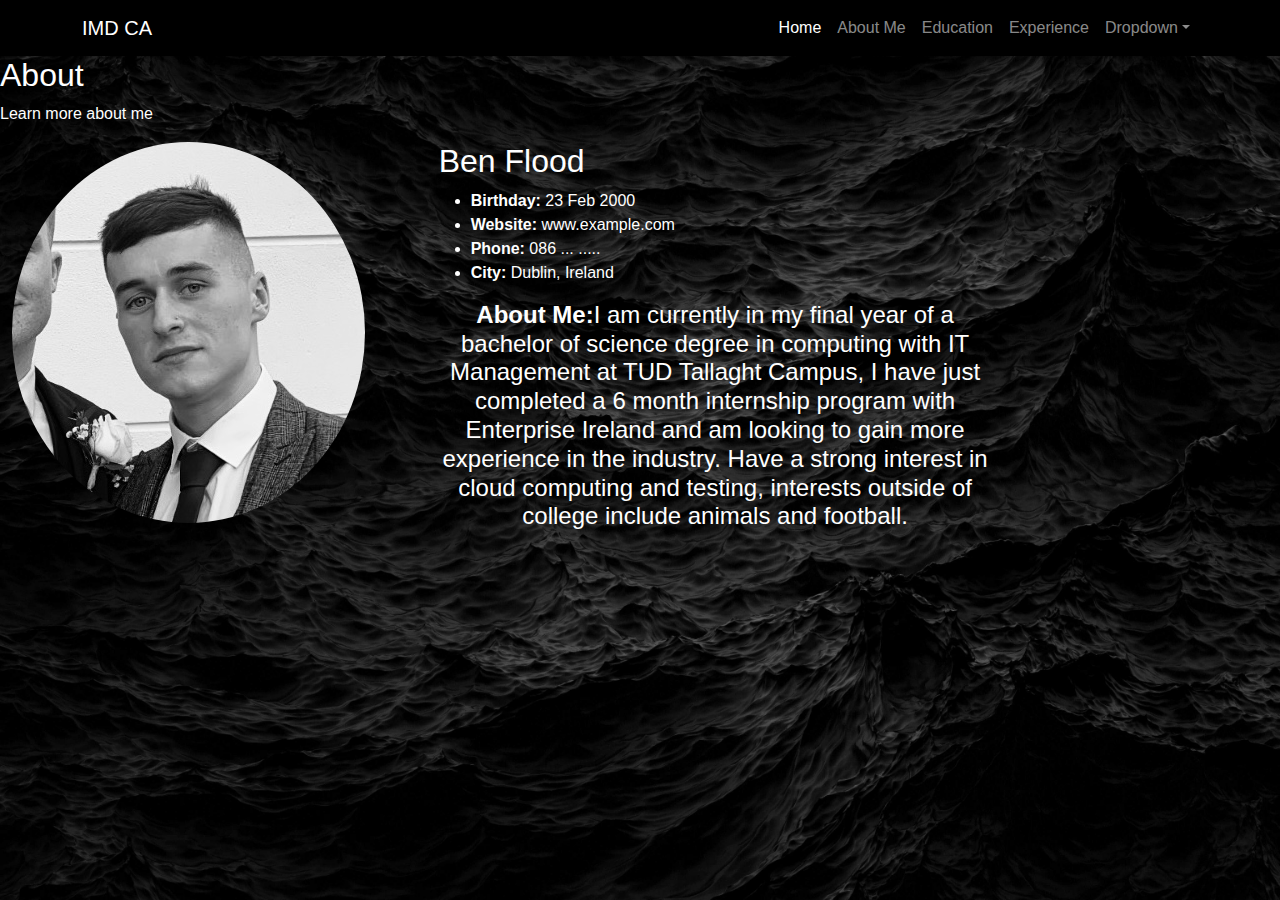
<file: about me.html>
<!DOCTYPE html>
<html lang="en">
    <head>
        <meta charset="utf-8" />
        <meta name="viewport" content="width=device-width, initial-scale=1, shrink-to-fit=no" />
        <meta name="description" content="" />
        <meta name="author" content="" />
        <title>Bare - Start Bootstrap Template</title>
        <!-- Favicon-->
        <link rel="icon" type="image/x-icon" href="assets/favicon.ico" />
        <!-- Core theme CSS (includes Bootstrap)-->
        <link href="css/styles.css" rel="stylesheet" />
    </head>
    <body>
        <!-- Responsive navbar-->
        <nav class="navbar navbar-expand-lg navbar-dark bg-black">
            <div class="container">
                <a class="navbar-brand">IMD CA</a>
                <button class="navbar-toggler" type="button" data-bs-toggle="collapse" data-bs-target="#navbarSupportedContent" aria-controls="navbarSupportedContent" aria-expanded="false" aria-label="Toggle navigation"><span class="navbar-toggler-icon"></span></button>
                <div class="collapse navbar-collapse" id="navbarSupportedContent">
                    <ul class="navbar-nav ms-auto mb-2 mb-lg-0">
                        <li class="nav-item"><a class="nav-link active" aria-current="page" href="index.html">Home</a></li>
                        <li class="nav-item"><a class="nav-link" href="about me.html">About Me</a></li>
                        <li class="nav-item"><a class="nav-link" href="education.html">Education</a></li>
                        <li class="nav-item"><a class="nav-link" href="experience.html">Experience</a></li>
                        <li class="nav-item dropdown">
                            <a class="nav-link dropdown-toggle" id="navbarDropdown"  href="#" role="button" data-bs-toggle="dropdown" aria-expanded="false">Dropdown</a>
                            <ul class="dropdown-menu dropdown-menu-end" aria-labelledby="navbarDropdown">
                              <li><a class="dropdown-item" href="grades.html">Grades</a></li>
                              <li><a class="dropdown-item" href="Contact me.html">Contact me</a></li>
                            </ul>
                        </li>
                    </ul>
                </div>
            </nav>  

            <style>
                body {
                  background-image: url('wp.jpg');
                  background-repeat: no-repeat;
                  background-attachment: fixed;
                  background-size: cover;
                }


                </style>


            <div class="section-title">
                <h2>About</h2>
                <p>Learn more about me</p>
              </div>
                


              <div class="container-fluid bg-grey">
                <div class="row">
                  <div class="col-sm-4">
                    <img class="img-responsive rounded-circle" src="ben2.jpg"/>
                  </div class="mx-auto" style="width:">
                  <div class="col-sm-8">
                    <h2>Ben Flood</h2>
                    <ul>
                        <li><i class="bi bi-chevron-right"></i> <strong>Birthday:</strong> <span>23 Feb 2000</span></li>
                        <li><i class="bi bi-chevron-right"></i> <strong>Website:</strong> <span>www.example.com</span></li>
                        <li><i class="bi bi-chevron-right"></i> <strong>Phone:</strong> <span>086 ... .....</span></li>
                        <li><i class="bi bi-chevron-right"></i> <strong>City:</strong> <span>Dublin, Ireland</span></li>
                      </ul>
                      <div class="col-sm-8" >
                    <h4><strong>About Me:</strong>I am currently in my final year of a bachelor of science degree in computing with IT Management
                    at TUD Tallaght Campus, I have just completed a 6 month internship program with Enterprise Ireland and am looking to gain more 
                    experience in the industry. Have a strong interest in cloud computing and testing, interests outside of college include animals and football.</h4>
                  </div>
                </div>
              </div>
</file>
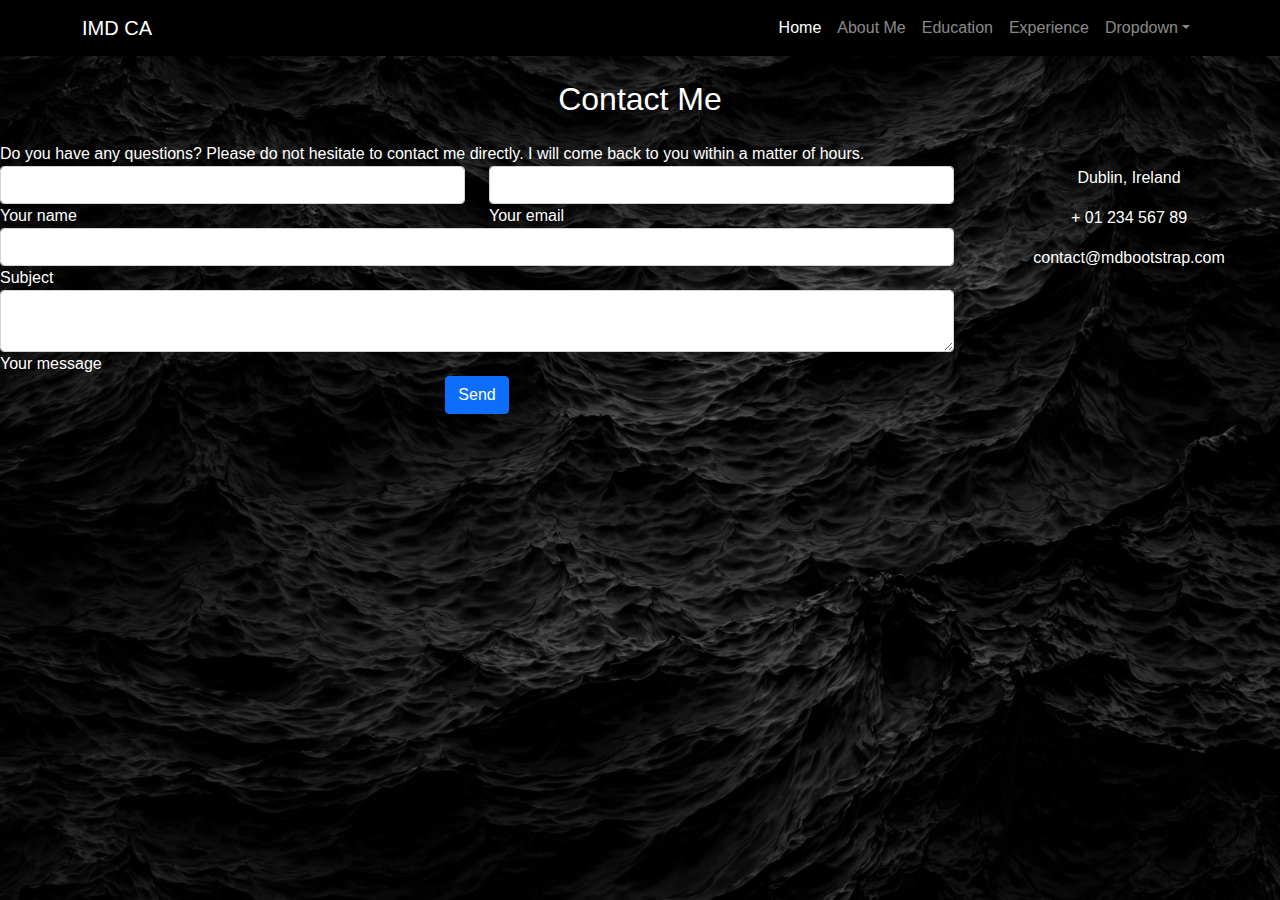
<file: Contact me.html>
<!DOCTYPE html>
<html lang="en">
    <head>
        <meta charset="utf-8" />
        <meta name="viewport" content="width=device-width, initial-scale=1, shrink-to-fit=no" />
        <meta name="description" content="" />
        <meta name="author" content="" />
        <title>Bare - Start Bootstrap Template</title>
        <!-- Favicon-->
        <link rel="icon" type="image/x-icon" href="assets/favicon.ico" />
        <!-- Core theme CSS (includes Bootstrap)-->
        <link href="css/styles.css" rel="stylesheet" />
        <!-- Add icon library -->
        <link rel="stylesheet" href="https://cdnjs.cloudflare.com/ajax/libs/font-awesome/4.7.0/css/font-awesome.min.css">       
    </head>
    <body>
        <!-- Responsive navbar-->
        <nav class="navbar navbar-expand-lg navbar-dark bg-black">
            <div class="container">
                <a class="navbar-brand">IMD CA</a>
                <button class="navbar-toggler" type="button" data-bs-toggle="collapse" data-bs-target="#navbarSupportedContent" aria-controls="navbarSupportedContent" aria-expanded="false" aria-label="Toggle navigation"><span class="navbar-toggler-icon"></span></button>
                <div class="collapse navbar-collapse" id="navbarSupportedContent">
                    <ul class="navbar-nav ms-auto mb-2 mb-lg-0">
                        <li class="nav-item"><a class="nav-link active" aria-current="page" href="index.html">Home</a></li>
                        <li class="nav-item"><a class="nav-link" href="about me.html">About Me</a></li>
                        <li class="nav-item"><a class="nav-link" href="education.html">Education</a></li>
                        <li class="nav-item"><a class="nav-link" href="experience.html">Experience</a></li>
                        <li class="nav-item dropdown">
                            <a class="nav-link dropdown-toggle" id="navbarDropdown"  href="#" role="button" data-bs-toggle="dropdown" aria-expanded="false">Dropdown</a>
                            <ul class="dropdown-menu dropdown-menu-end" aria-labelledby="navbarDropdown">
                                <li><a class="dropdown-item" href="grades.html">Grades</a></li>
                                <li><a class="dropdown-item" href="interests.html">Contact me</a></li>
                          </div>
                            </ul>
                        </li>
                    </ul>
                </div>
            </div>
        </nav>
    
<section class="mb-4">


    <h2 class="h1-responsive font-weight-bold text-center my-4">Contact Me</h2>

    <p2 class="text-center w-responsive mx-auto mb-5">Do you have any questions? Please do not hesitate to contact me directly. I will come back to you within
        a matter of hours.</p2>

    <div class="row">

        
        <div class="col-md-9 mb-md-0 mb-5">
            <form id="contact-form" name="contact-form" action="mail.php" method="POST">

                
                <div class="row">

            
                    <div class="col-md-6">
                        <div class="md-form mb-0">
                            <input type="text" id="name" name="name" class="form-control">
                            <label for="name" class="">Your name</label>
                        </div>
                    </div>
        

            
                    <div class="col-md-6">
                        <div class="md-form mb-0">
                            <input type="text" id="email" name="email" class="form-control">
                            <label for="email" class="">Your email</label>
                        </div>
                    </div>
                

                </div>
            

        
                <div class="row">
                    <div class="col-md-12">
                        <div class="md-form mb-0">
                            <input type="text" id="subject" name="subject" class="form-control">
                            <label for="subject" class="">Subject</label>
                        </div>
                    </div>
                </div>

            
                <div class="row">

                
                    <div class="col-md-12">

                        <div class="md-form">
                            <textarea type="text" id="message" name="message" rows="2" class="form-control md-textarea"></textarea>
                            <label for="message">Your message</label>
                        </div>

                    </div>
                </div>
            

            </form>

            <div class="text-center text-md-left">
                <a class="btn btn-primary" onclick="document.getElementById('contact-form').submit();">Send</a>
            </div>
            <div class="status"></div>
        </div>
       
    
        <div class="col-md-3 text-center">
            <ul class="list-unstyled mb-0">
               
                    <p>Dublin, Ireland</p>

            
                    <p>+ 01 234 567 89</p>
            

        
                    <p>contact@mdbootstrap.com</p>
            
            </ul>
        </div>
        

    </div>

</section>



     
                <style>
                    body {
                      background-image: url('wp.jpg');
                      background-repeat: no-repeat;
                      background-attachment: fixed;
                      background-size: cover;
                    }
                    </style>

            </div>
</file>
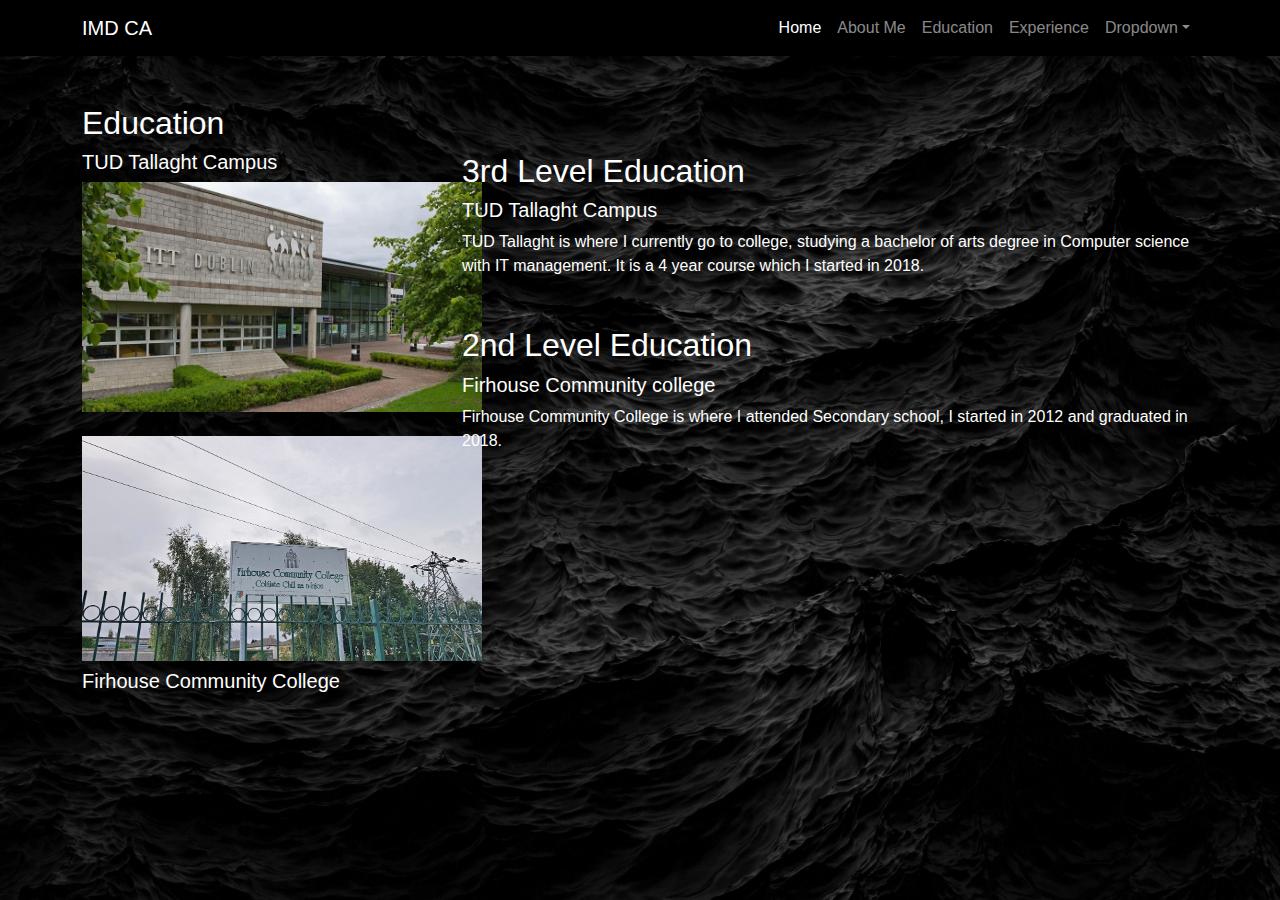
<file: education.html>
<!DOCTYPE html>
<html lang="en">
    <head>
        <meta charset="utf-8" />
        <meta name="viewport" content="width=device-width, initial-scale=1, shrink-to-fit=no" />
        <meta name="description" content="" />
        <meta name="author" content="" />
        <title>Bare - Start Bootstrap Template</title>
        <!-- Favicon-->
        <link rel="icon" type="image/x-icon" href="assets/favicon.ico" />
        <!-- Core theme CSS (includes Bootstrap)-->
        <link href="css/styles.css" rel="stylesheet" />
        <!-- Add icon library -->
        <link rel="stylesheet" href="https://cdnjs.cloudflare.com/ajax/libs/font-awesome/4.7.0/css/font-awesome.min.css">       
    </head>
    <body>
        <!-- Responsive navbar-->
        <nav class="navbar navbar-expand-lg navbar-dark bg-black">
            <div class="container">
                <a class="navbar-brand">IMD CA</a>
                <button class="navbar-toggler" type="button" data-bs-toggle="collapse" data-bs-target="#navbarSupportedContent" aria-controls="navbarSupportedContent" aria-expanded="false" aria-label="Toggle navigation"><span class="navbar-toggler-icon"></span></button>
                <div class="collapse navbar-collapse" id="navbarSupportedContent">
                    <ul class="navbar-nav ms-auto mb-2 mb-lg-0">
                        <li class="nav-item"><a class="nav-link active" aria-current="page" href="index.html">Home</a></li>
                        <li class="nav-item"><a class="nav-link" href="about me.html">About Me</a></li>
                        <li class="nav-item"><a class="nav-link" href="education.html">Education</a></li>
                        <li class="nav-item"><a class="nav-link" href="experience.html">Experience</a></li>
                        <li class="nav-item dropdown">
                            <a class="nav-link dropdown-toggle" id="navbarDropdown"  href="#" role="button" data-bs-toggle="dropdown" aria-expanded="false">Dropdown</a>
                            <ul class="dropdown-menu dropdown-menu-end" aria-labelledby="navbarDropdown">
                              <li><a class="dropdown-item" href="grades.html">Grades</a></li>
                              <li><a class="dropdown-item" href="Contact me.html">Contact me</a></li>
                      


    
                          </div>
                            </ul>
                        </li>
                    </ul>
                </div>
            </div>
        </nav>
        <style>
            body {
              background-image: url('wp.jpg');
              background-repeat: no-repeat;
              background-attachment: fixed;
              background-size: cover;
              text-align: left;
              
            
            }
            </style>



<div class="container mt-5">
    <div class="row">
      <div class="col-sm-4">
        <h2>Education</h2>
        <h5>TUD Tallaght Campus</h5>
        <div class="college"><img class="img-responsive" img src="college.jpg" style="width: 25em;"></div>
        <h3 class="mt-4"><div class="college"><img src="firhouse.jpg" style="width: 14.3em;"></div></h3>
        <h5>Firhouse Community College</h5>
        <hr class="d-sm-none">
      </div>
      <div class="col-sm-8">
        <h2 class="mt-5"></h2>
        <h2>3rd Level Education</h2>
        <h5>TUD Tallaght Campus</h5>
        <p1>TUD Tallaght is where I currently go to college, studying a bachelor of arts degree in Computer science with IT management. It is a 4 year course which I started in 2018.</p1>
  
        <h2 class="mt-5">2nd Level Education</h2>
        <h5 class>Firhouse Community college</h5>
        <p1>Firhouse Community College is where I attended Secondary school, I started in 2012 and graduated in 2018.</p1>
      </div>
    </div>
  </div>
</file>
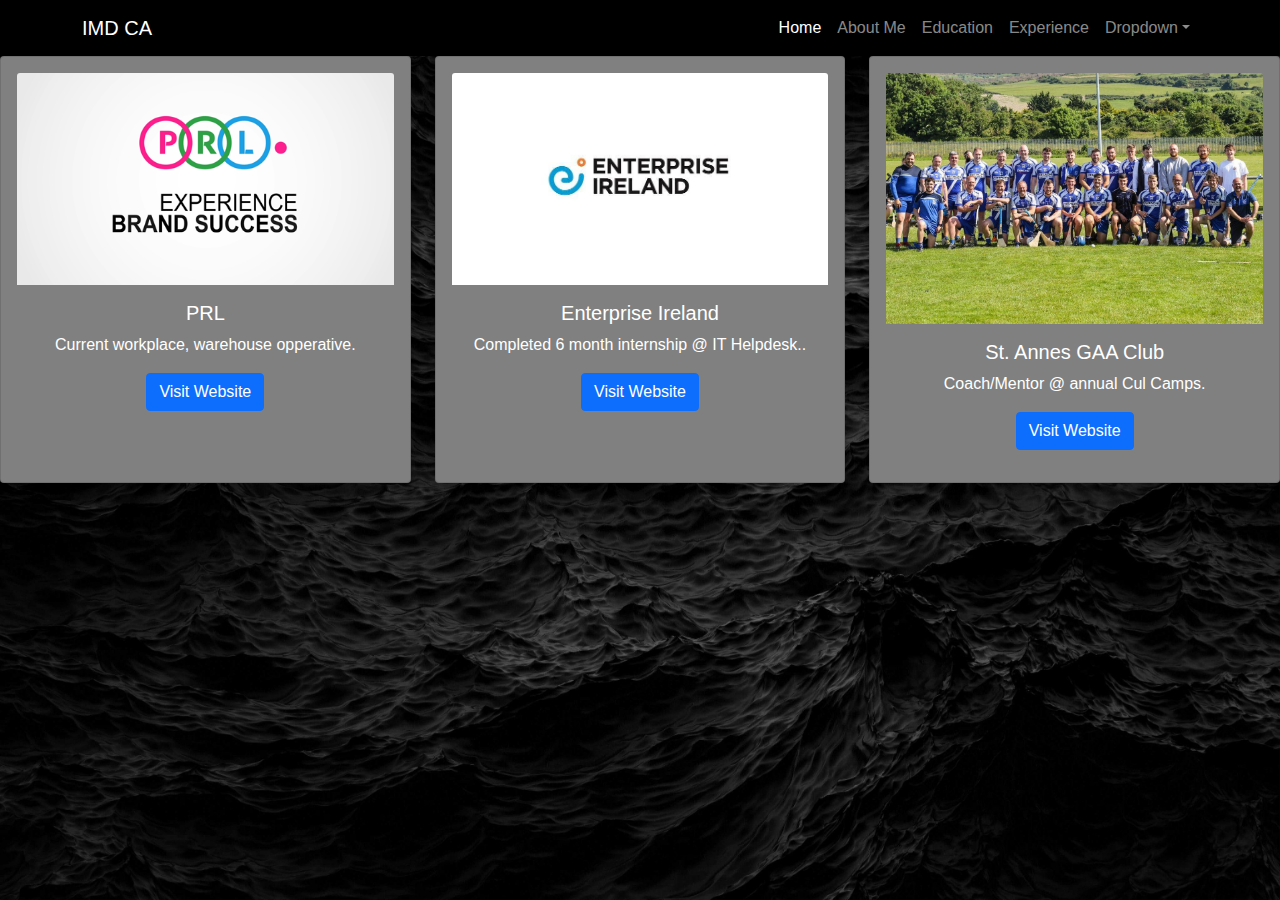
<file: experience.html>
<!DOCTYPE html>
<html lang="en">
    <head>
        <meta charset="utf-8" />
        <meta name="viewport" content="width=device-width, initial-scale=1, shrink-to-fit=no" />
        <meta name="description" content="" />
        <meta name="author" content="" />
        <title>Bare - Start Bootstrap Template</title>
        <!-- Favicon-->
        <link rel="icon" type="image/x-icon" href="assets/favicon.ico" />
        <!-- Core theme CSS (includes Bootstrap)-->
        <link href="css/styles.css" rel="stylesheet" />
        <style>
          body {
            background-image: url('wp.jpg');
            background-repeat: no-repeat;
            background-attachment: fixed;
            background-size: cover;
            
          }

        
          
          </style>
    </head>
    <body>
        <!-- Responsive navbar-->
        <nav class="navbar navbar-expand-lg navbar-dark bg-black">
            <div class="container">
                <a class="navbar-brand">IMD CA</a>
                <button class="navbar-toggler" type="button" data-bs-toggle="collapse" data-bs-target="#navbarSupportedContent" aria-controls="navbarSupportedContent" aria-expanded="false" aria-label="Toggle navigation"><span class="navbar-toggler-icon"></span></button>
                <div class="collapse navbar-collapse" id="navbarSupportedContent">
                    <ul class="navbar-nav ms-auto mb-2 mb-lg-0">
                        <li class="nav-item"><a class="nav-link active" aria-current="page" href="index.html">Home</a></li>
                        <li class="nav-item"><a class="nav-link" href="about me.html">About Me</a></li>
                        <li class="nav-item"><a class="nav-link" href="education.html">Education</a></li>
                        <li class="nav-item"><a class="nav-link" href="experience.html">Experience</a></li>
                        <li class="nav-item dropdown">
                            <a class="nav-link dropdown-toggle" id="navbarDropdown"  href="#" role="button" data-bs-toggle="dropdown" aria-expanded="false">Dropdown</a>
                            <ul class="dropdown-menu dropdown-menu-end" aria-labelledby="navbarDropdown">
                                <li><a class="dropdown-item" href="experience.html">experience</a></li>
                                <li><a class="dropdown-item" href="grades.html">Grades</a></li>
                                <li><a class="dropdown-item" href="Contact me.html">Contact me</a></li>
                        </li>
                    </ul>
                </div>
            </nav>  
            <style>
              .card {
    
    background-color: grey;
  
}
          </style>
      </head>
      <div class="row row-cols-1 row-cols-md-3 g-4">
        <div class="col">
          <div class="card h-100">
            <img src="prl.jpg" class="card-img-top" alt="...">
            <div class="card-body">
              <h5 class="card-title">PRL</h5>
              <p class="card-text">Current workplace, warehouse opperative.</p>
              <a href="https://www.prl.ie/" class="btn btn-primary">Visit Website</a>
            </div>
          </div>
        </div>
        <div class="col">
          <div class="card h-100">
            <img src="Enterprise.jpg" class="card-img-top" alt="...">
            <div class="card-body">
              <h5 class="card-title">Enterprise Ireland</h5>
              <p class="card-text">Completed 6 month internship @ IT Helpdesk..</p>
              <a href="https://www.enterprise-ireland.com/en/" class="btn btn-primary">Visit Website</a>
            </div>
          </div>
        </div>
        <div class="col">
          <div class="card h-100">
            <img src="stt.jpg" class="card-img-top" alt="...">
            <div class="card-body">
              <h5 class="card-title">St. Annes GAA Club</h5>
              <p class="card-text">Coach/Mentor @ annual Cul Camps.</p>
              <a href="https://www.stannesgaa.ie/" class="btn btn-primary">Visit Website</a>
          </div>
        </div>
      </div>
</file>
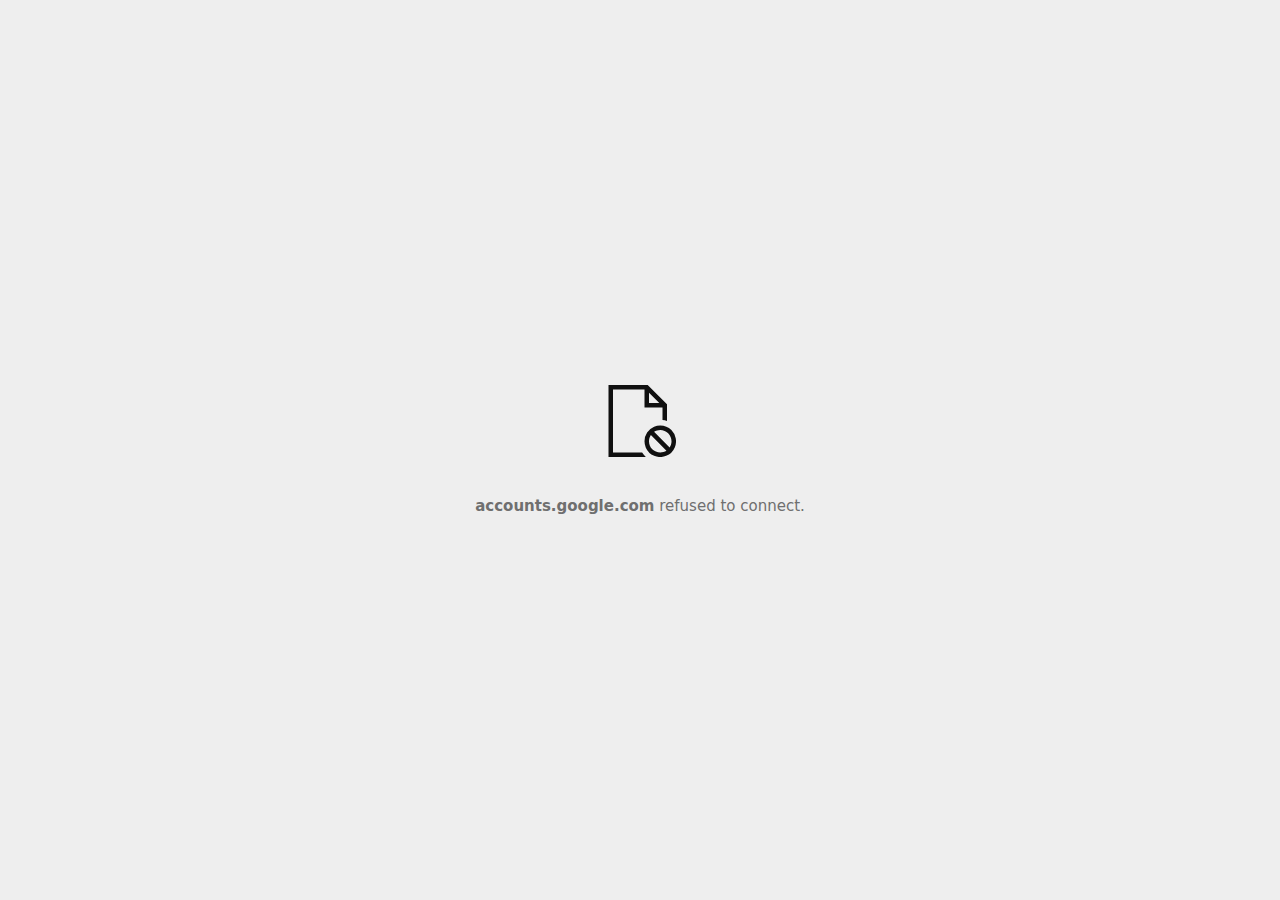
<file: p_files/ServiceLogin.html>
<!DOCTYPE html>
<!-- saved from url=(0029)chrome-error://chromewebdata/ -->
<html dir="ltr" lang="en" subframe=""><head><meta http-equiv="Content-Type" content="text/html; charset=UTF-8">
  
  <meta name="theme-color" content="#fff">
  <meta name="viewport" content="width=device-width, initial-scale=1.0,
                                 maximum-scale=1.0, user-scalable=no">
  <title>accounts.google.com</title>
  <style>/* Copyright 2017 The Chromium Authors. All rights reserved.
 * Use of this source code is governed by a BSD-style license that can be
 * found in the LICENSE file. */

a {
  color: var(--link-color);
}

body {
  --background-color: #fff;
  --error-code-color: var(--google-gray-700);
  --google-blue-100: rgb(210, 227, 252);
  --google-blue-300: rgb(138, 180, 248);
  --google-blue-600: rgb(26, 115, 232);
  --google-blue-700: rgb(25, 103, 210);
  --google-gray-100: rgb(241, 243, 244);
  --google-gray-300: rgb(218, 220, 224);
  --google-gray-500: rgb(154, 160, 166);
  --google-gray-50: rgb(248, 249, 250);
  --google-gray-600: rgb(128, 134, 139);
  --google-gray-700: rgb(95, 99, 104);
  --google-gray-800: rgb(60, 64, 67);
  --google-gray-900: rgb(32, 33, 36);
  --heading-color: var(--google-gray-900);
  --link-color: rgb(88, 88, 88);
  --popup-container-background-color: rgba(0,0,0,.65);
  --primary-button-fill-color-active: var(--google-blue-700);
  --primary-button-fill-color: var(--google-blue-600);
  --primary-button-text-color: #fff;
  --quiet-background-color: rgb(247, 247, 247);
  --secondary-button-border-color: var(--google-gray-500);
  --secondary-button-fill-color: #fff;
  --secondary-button-hover-border-color: var(--google-gray-600);
  --secondary-button-hover-fill-color: var(--google-gray-50);
  --secondary-button-text-color: var(--google-gray-700);
  --small-link-color: var(--google-gray-700);
  --text-color: var(--google-gray-700);
  --edge-background: var(--edge-grey-background);
  --edge-black: #101010;
  --edge-focus-color: #838383;
  --edge-blue-hover: #0078D4;
  --edge-blue-pressed: #1081D7;
  --edge-blue-rest: #0070C6;
  --edge-blue-selected: #004274;
  --edge-border-hover:#949494;
  --edge-border-pressed: #ADADAD;
  --edge-border-rest: #C5C5C5;
  --edge-grey-background: #F6F6F6;
  --edge-grey-selected: #C6C6C6;
  --edge-light-grey-hover: #F3F3F3;
  --edge-light-grey-pressed: #F7F7F7;
  --edge-light-grey-rest: #EFEFEF;
  --edge-primary-text-color: var(--edge-black);
  --edge-secondary-text-color: var(--edge-text-grey-rest);
  --edge-text-blue-hover: #0070C6;
  --edge-text-blue-rest: #0061AB;
  --edge-text-blue-pressed: #1081D7;
  --edge-text-grey-rest: #6F6F6F;
  --edge-white: #FFFFFF;
  --edge-primary-button-focus-shadow: 0 0 0 2px inset #F2F8FD;
  --edge-focus-outline: 2px solid var(--edge-focus-color);
  background: var(--edge-background);
  color: var(--edge-primary-text-color);
  word-wrap: break-word;
}

.nav-wrapper .secondary-button {
  background: var(--secondary-button-fill-color);
  border: 1px solid var(--secondary-button-border-color);
  color: var(--secondary-button-text-color);
  float: none;
  margin: 0;
  padding: 8px 16px;
}

.hidden {
  display: none;
}

html {
  -webkit-text-size-adjust: 100%;
  font-size: 125%;
}

.icon {
  background-repeat: no-repeat;
  background-size: 100%;
}

@media (prefers-color-scheme: dark) {
  body {
    --background-color: var(--google-gray-900);
    --error-code-color: var(--google-gray-500);
    --heading-color: var(--google-gray-500);
    --link-color: var(--google-blue-300);
    --primary-button-fill-color-active: rgb(129, 162, 208);
    --primary-button-fill-color: var(--google-blue-300);
    --primary-button-text-color: var(--google-gray-900);
    --quiet-background-color: var(--background-color);
    --secondary-button-border-color: var(--google-gray-700);
    --secondary-button-fill-color: var(--google-gray-900);
    --secondary-button-hover-fill-color: rgb(48, 51, 57);
    --secondary-button-text-color: var(--google-blue-300);
    --small-link-color: var(--google-blue-300);
    --text-color: var(--google-gray-500);
    --edge-black: #FFFFFF;
    --edge-focus-color: #888;
    --edge-blue-hover: #0070C6;
    --edge-blue-pressed: #0069B9;
    --edge-blue-rest: #0078D4;
    --edge-blue-selected: #63ACE5;
    --edge-border-hover:#909090;
    --edge-border-pressed: #787878;
    --edge-border-rest: #575757;
    --edge-grey-background: #2D2D2D;
    --edge-grey-selected: #676767;
    --edge-light-grey-hover: #424242;
    --edge-light-grey-pressed: #3E3E3E;
    --edge-light-grey-rest: #464646;
    --edge-text-blue-hover: #429BDF;
    --edge-text-blue-rest: #63ACE5;
    --edge-text-blue-pressed: #2189DA;
    --edge-text-grey-rest: #949494;
    --edge-white: #1D1D1D;
    --edge-primary-button-focus-shadow: 0 0 0 2px inset #F2F8FD;
  }
}
</style>
  <style>/* Copyright 2014 The Chromium Authors. All rights reserved.
   Copyright (C) Microsoft Corporation. All rights reserved.
   Use of this source code is governed by a BSD-style license that can be
   found in the LICENSE file. */

button {
  border: 0;
  border-radius: 2px;
  box-sizing: border-box;
  color: var(--primary-button-text-color);
  cursor: pointer;
  float: right;
  font-size: .875em;
  margin: 0;
  padding: 8px 16px;
  transition: box-shadow 150ms cubic-bezier(0.4, 0, 0.2, 1);
  user-select: none;
}

[dir='rtl'] button {
  float: left;
}

.bad-clock button,
.captive-portal button,
.https-only button,
.insecure-form button,
.lookalike-url button,
.main-frame-blocked button,
.neterror button,
.pdf button,
.ssl button,
.safe-browsing-billing button {
  background: var(--edge-blue-rest);
}

.bad-clock a,
.captive-portal a,
.ssl a {
  color: var(--edge-text-blue-rest);
  text-decoration: none;
  border-bottom: 1px solid currentColor;
}

@media (forced-colors: active) {
  .bad-clock a,
  .captive-portal a,
  .lookalike-url a,
  .ssl a {
    -ms-high-contrast-adjust: none;
    color: LinkText;
    border-bottom: 1px solid currentColor;
  }
  .bad-clock a:focus,
  .captive-portal a:focus,
  .lookalike-url a:focus,
  .ssl a:focus {
    outline: none;
    border-bottom: 2px solid LinkText;
  }
}


.bad-clock #primary-button,
.captive-portal #primary-button,
.lookalike-url #primary-button,
.ssl #primary-button {
  color: white;
  background-color: var(--edge-blue-rest);
  border: 2px solid var(--edge-blue-rest);
  font-family: system-ui, sans-serif;
  font-weight: 600;
  outline: none;
}

.bad-clock #primary-button:focus,
.captive-portal #primary-button:focus,
.lookalike-url #primary-button:focus,
.ssl #primary-button:focus {
  border-color: var(--edge-focus-color);
  box-shadow: var(--edge-primary-button-focus-shadow);
}

.bad-clock #primary-button:hover,
.captive-portal #primary-button:hover,
.lookalike-url #primary-button:hover,
.ssl #primary-button:hover {
  background-color: var(--edge-blue-hover);
  border-color: var(--edge-blue-hover);
}

.bad-clock #primary-button:active,
.captive-portal #primary-button:active,
.lookalike-url #primary-button:active,
.ssl #primary-button:active {
  background-color: var(--edge-blue-pressed);
  box-shadow: 0 1px 2px 0 rgba(60, 64, 67, .3),
      0 2px 6px 2px rgba(60, 64, 67, .15);
}

@media(forced-colors: active) {
  /* Accent button */
  .bad-clock #primary-button,
  .captive-portal #primary-button,
  .lookalike-url #primary-button,
  .ssl #primary-button {
    -ms-high-contrast-adjust: none;
    background-color: Highlight;
    color: HighlightText;
    border: 2px solid transparent;
  }
  .bad-clock #primary-button:focus,
  .captive-portal #primary-button:focus,
  .lookalike-url #primary-button:focus,
  .ssl #primary-button:focus {
    outline: 2px solid ButtonText;
    border-color: transparent;
    box-shadow: none;
  }
  .bad-clock #primary-button:hover,
  .captive-portal #primary-button:hover,
  .lookalike-url #primary-button:hover,
  .ssl #primary-button:hover {
    background-color: HighlightText;
    color: Highlight;
    border: 2px solid Highlight;
  }
}

.bad-clock #details-button,
.captive-portal #details-button,
.lookalike-url #proceed-button,
.ssl #details-button {
  color: var(--edge-primary-text-color);
  background-color: transparent;
  border-color: var(--edge-border-rest);
}

.bad-clock #details-button:focus,
.captive-portal #details-button:focus,
.lookalike-url #proceed-button:focus,
.ssl #details-button:focus {
  outline: var(--edge-focus-outline);
}

.bad-clock #details-button:active,
.captive-portal #details-button:active,
.lookalike-url #proceed-button:active,
.ssl #details-button:active {
  border-color: white;
  background: var(--edge-light-grey-pressed);
  box-shadow: 0 1px 2px 0 rgba(60, 64, 67, .3),
      0 2px 6px 2px rgba(60, 64, 67, .15);
}

.bad-clock #details-button:hover,
.captive-portal #details-button:hover,
.lookalike-url #proceed-button:hover,
.ssl #details-button:hover {
  background: var(--edge-light-grey-hover);
  border-color: var(--edge-border-hover);
  text-decoration: none;
}
@media(forced-colors: active) {
  /* Outline button */
  .bad-clock #details-button,
  .captive-portal #details-button,
  .lookalike-url #proceed-button,
  .ssl #details-button {
    -ms-high-contrast-adjust: none;
    background-color: ButtonFace;
    color: ButtonText;
    border: 1px solid ButtonText;
  }
  .bad-clock #details-button:focus,
  .captive-portal #details-button:focus,
  .lookalike-url #proceed-button:focus,
  .ssl #details-button:focus {
    outline: 2px solid ButtonText;
  }
  .bad-clock #details-button:hover,
  .captive-portal #details-button:hover,
  .lookalike-url #proceed-button:hover,
  .ssl #details-button:hover {
    background-color: Highlight;
    color: HighlightText;
  }
}

.bad-clock #main-message > p,
.captive-portal #main-message > p,
.lookalike-url #main-message > p,
.ssl #main-message > p {
  font-size: 14px;
  line-height: 20px;
  color: var(--edge-primary-text-color);
}

button:active {
  background: var(--primary-button-fill-color-active);
  outline: 0;
}

#debugging {
  display: inline;
  overflow: auto;
}

.debugging-content {
  line-height: 1em;
  margin-bottom: 0;
  margin-top: 1em;
}

.debugging-content-fixed-width {
  display: block;
  font-family: monospace;
  font-size: 1.2em;
  margin-top: 0.5em;
}

.debugging-title {
  font-weight: bold;
}

#details {
  margin: 0 0 50px;
}

#details p:not(:first-of-type) {
  margin-top: 20px;
}

.secondary-button:active {
  border-color: white;
  box-shadow: 0 1px 2px 0 rgba(60, 64, 67, .3),
      0 2px 6px 2px rgba(60, 64, 67, .15);
}

.secondary-button:hover {
  background: var(--secondary-button-hover-fill-color);
  border-color: var(--secondary-button-hover-border-color);
  text-decoration: none;
}

.error-code {
  color: var(--error-code-color);
  font-size: .8em;
  margin-top: 12px;
  text-transform: uppercase;
}

#error-debugging-info {
  font-size: 0.8em;
}

h1 {
  color: var(--edge-primary-text-color);
  font-size: 1.6em;
  font-weight: bold;
  line-height: 1.25em;
  margin-bottom: 16px;
}

h2 {
  font-size: 1.2em;
  font-weight: normal;
}

.icon {
  height: 72px;
  margin: 0 0 40px;
  width: 72px;
}

input[type=checkbox] {
  opacity: 0;
}

input[type=checkbox]:focus ~ .checkbox::after {
  outline: -webkit-focus-ring-color auto 5px;
}

.interstitial-wrapper {
  box-sizing: border-box;
  font-size: 1em;
  line-height: 1.6em;
  margin: 14vh auto 0;
  max-width: 600px;
  width: 100%;
}

#main-message > p {
  display: inline;
}

#extended-reporting-opt-in {
  font-size: .875em;
  margin-top: 32px;
}

#extended-reporting-opt-in label {
  display: grid;
  grid-template-columns: 1.8em 1fr;
  position: relative;
}

#enhanced-protection-message {
  border-radius: 4px;
  font-size: 1em;
  margin-top: 32px;
  padding: 10px 5px;
}

#enhanced-protection-message label {
  display: grid;
  grid-template-columns: 2.5em 1fr;
  position: relative;
}

#enhanced-protection-message div {
  margin: 0.5em;
}

#enhanced-protection-message .icon {
  height: 1.5em;
  vertical-align: middle;
  width: 1.5em;
}

#https-upgrades-message {
  border-radius: 4px;
  font-size: 1em;
}

.nav-wrapper {
  margin-top: 51px;
}

.nav-wrapper::after {
  clear: both;
  content: '';
  display: table;
  width: 100%;
}

.small-link {
  color: var(--small-link-color);
  font-size: .875em;
}

.checkboxes {
  flex: 0 0 24px;
}

.checkbox {
  --padding: .9em;
  background: transparent;
  display: block;
  height: 1em;
  left: -1em;
  padding-inline-start: var(--padding);
  position: absolute;
  right: 0;
  top: -.5em;
  width: 1em;
}

.checkbox::after {
  border: 1px solid white;
  border-radius: 2px;
  content: '';
  height: 1em;
  left: var(--padding);
  position: absolute;
  top: var(--padding);
  width: 1em;
}

.checkbox::before {
  background: transparent;
  border: 2px solid white;
  border-inline-end-width: 0;
  border-top-width: 0;
  content: '';
  height: .2em;
  left: calc(.3em + var(--padding));
  opacity: 0;
  position: absolute;
  top: calc(.3em  + var(--padding));
  transform: rotate(-45deg);
  width: .5em;
}

input[type=checkbox]:checked ~ .checkbox::before {
  opacity: 1;
}

#recurrent-error-message {
  background: var(--edge-light-grey-rest);
  border-radius: 4px;
  margin-bottom: 16px;
  margin-top: 12px;
  padding: 12px 16px;
}

.showing-recurrent-error-message #extended-reporting-opt-in {
  margin-top: 16px;
}

.showing-recurrent-error-message #enhanced-protection-message {
  margin-top: 16px;
}

@media (max-width: 700px) {
  .interstitial-wrapper {
    padding: 0 10%;
  }

  #error-debugging-info {
    overflow: auto;
  }
}

@media (max-width: 420px) {
  button,
  [dir='rtl'] button,
  .small-link {
    float: none;
    font-size: .825em;
    font-weight: 500;
    margin: 0;
    width: 100%;
  }

  button {
    padding: 16px 24px;
  }

  #details {
    margin: 20px 0 20px 0;
  }

  #details p:not(:first-of-type) {
    margin-top: 10px;
  }

  .secondary-button:not(.hidden) {
    display: block;
    margin-top: 20px;
    text-align: center;
    width: 100%;
  }

  .interstitial-wrapper {
    padding: 0 5%;
  }

  #extended-reporting-opt-in {
    margin-top: 24px;
  }

  #enhanced-protection-message {
    margin-top: 24px;
  }

  .nav-wrapper {
    margin-top: 30px;
  }
}

/**
 * Mobile specific styling.
 * Navigation buttons are anchored to the bottom of the screen.
 * Details message replaces the top content in its own scrollable area.
 */

@media (max-width: 420px) {
  .nav-wrapper .secondary-button {
    border: 0;
    margin: 16px 0 0;
    margin-inline-end: 0;
    padding-bottom: 16px;
    padding-top: 16px;
  }
}

/* Fixed nav. */
@media (min-width: 240px) and (max-width: 420px) and
       (min-height: 401px),
       (min-width: 421px) and (min-height: 240px) and
       (max-height: 560px) {
  body .nav-wrapper {
    background: var(--edge-grey-background);
    bottom: 0;
    box-shadow: 0 -22px 40px var(--edge-grey-background);
    left: 0;
    margin: 0 auto;
    max-width: 736px;
    padding-inline-end: 24px;
    padding-inline-start: 24px;
    position: fixed;
    right: 0;
    width: 100%;
    z-index: 2;
  }

  .interstitial-wrapper {
    max-width: 736px;
  }

  #details,
  #main-content {
    padding-bottom: 40px;
  }

  #details {
    padding-top: 5.5vh;
  }

  button.small-link {
    color: var(--google-blue-600);
  }
}

@media (max-width: 420px) and (orientation: portrait),
       (max-height: 560px) {
  body {
    margin: 0 auto;
  }

  button,
  #details-button,
  [dir='rtl'] button,
  button.small-link {
    font-size: .933em;
    margin: 6px 0;
    transform: translatez(0);
  }

  .nav-wrapper {
    box-sizing: border-box;
    padding-bottom: 8px;
    width: 100%;
  }

  #details {
    box-sizing: border-box;
    height: auto;
    margin: 0;
    opacity: 1;
    transition: opacity 250ms cubic-bezier(0.4, 0, 0.2, 1);
  }

  #details.hidden,
  #main-content.hidden {
    height: 0;
    opacity: 0;
    overflow: hidden;
    padding-bottom: 0;
    transition: none;
  }

  h1 {
    font-size: 1.5em;
    margin-bottom: 8px;
  }

  .icon {
    margin-bottom: 5.69vh;
  }

  .interstitial-wrapper {
    box-sizing: border-box;
    margin: 7vh auto 12px;
    padding: 0 24px;
    position: relative;
  }

  .interstitial-wrapper p {
    font-size: .95em;
    line-height: 1.61em;
    margin-top: 8px;
  }

  #main-content {
    margin: 0;
    transition: opacity 100ms cubic-bezier(0.4, 0, 0.2, 1);
  }

  .small-link {
    border: 0;
  }

  .suggested-left > #control-buttons,
  .suggested-right > #control-buttons {
    float: none;
    margin: 0;
  }
}

@media (min-width: 421px) and (min-height: 500px) and (max-height: 560px) {
  .interstitial-wrapper {
    margin-top: 10vh;
  }
}

@media (min-height: 400px) and (orientation:portrait) {
  .interstitial-wrapper {
    margin-bottom: 145px;
  }
}

@media (min-height: 299px) {
  .nav-wrapper {
    padding-bottom: 16px;
  }
}

@media (max-height: 560px) and (min-height: 240px) and (orientation:landscape) {
  .extended-reporting-has-checkbox #details {
    padding-bottom: 80px;
  }
}

@media (min-height: 500px) and (max-height: 650px) and (max-width: 414px) and
       (orientation: portrait) {
  .interstitial-wrapper {
    margin-top: 7vh;
  }
}

@media (min-height: 650px) and (max-width: 414px) and (orientation: portrait) {
  .interstitial-wrapper {
    margin-top: 10vh;
  }
}

/* Small mobile screens. No fixed nav. */
@media (max-height: 400px) and (orientation: portrait),
       (max-height: 239px) and (orientation: landscape),
       (max-width: 419px) and (max-height: 399px) {
  .interstitial-wrapper {
    display: flex;
    flex-direction: column;
    margin-bottom: 0;
  }

  #details {
    flex: 1 1 auto;
    order: 0;
  }

  #main-content {
    flex: 1 1 auto;
    order: 0;
  }

  .nav-wrapper {
    flex: 0 1 auto;
    margin-top: 8px;
    order: 1;
    padding-inline-end: 0;
    padding-inline-start: 0;
    position: relative;
    width: 100%;
  }

  button,
  .nav-wrapper .secondary-button {
    padding: 16px 24px;
  }

  button.small-link {
    color: var(--google-blue-600);
  }
}

@media (max-width: 239px) and (orientation: portrait) {
  .nav-wrapper {
    padding-inline-end: 0;
    padding-inline-start: 0;
  }
}
</style>
  <style>/* Copyright 2013 The Chromium Authors. All rights reserved.
 * Use of this source code is governed by a BSD-style license that can be
 * found in the LICENSE file. */

/* Don't use the main frame div when the error is in a subframe. */
body {
  background-color: var(--edge-grey-background);
}

html[subframe] #main-frame-error {
  display: none;
}

/* Don't use the subframe error div when the error is in a main frame. */
html:not([subframe]) #sub-frame-error {
  display: none;
}

#diagnose-button {
  float: none;
  margin-bottom: 10px;
  margin-inline-start: 0;
  margin-top: 20px;
}

h1 {
  margin-top: 0;
  word-wrap: break-word;
  color: var(--edge-primary-text-color);
  margin-bottom: 22px;
}

h1 span {
  font-weight: bold;
  font-size: 24px;
  line-height: 32px;
}

h2 {
  color: var(--edge-secondary-text-color);
  font-size: 1.2em;
  font-weight: normal;
  margin: 10px 0;
}

a {
  color: var(--edge-text-blue-rest);
  text-decoration: none;
  border-bottom: 1px solid currentColor;
}

a:hover {
  color: var(--edge-text-blue-hover);
}

a:focus {
  outline: none;
  text-decoration: none;
  border-bottom: var(--edge-focus-outline);
}

#game-buttons {
  display: flex;
  align-items: center;
}

#game-message {
  margin-inline-end: 16px;
}

#game-button {
  color: var(--edge-primary-text-color);
  background-color: transparent;
  border: 1px solid var(--edge-border-rest);
}

#game-button:disabled {
  opacity: 0.3;
  cursor: not-allowed;
}

#game-button:hover:not(:disabled) {
  background-color: var(--edge-light-grey-hover);
  border-color: var(--edge-border-hover);
}

#game-button:active:not(:disabled) {
  border-color: white;
  background: var(--edge-light-grey-pressed);
  box-shadow: 0 1px 2px 0 rgba(60, 64, 67, .3),
    0 2px 6px 2px rgba(60, 64, 67, .15);
}

#game-button:focus:not(:disabled) {
  outline: var(--edge-focus-outline);
}

@media (forced-colors: active) {
  a:hover {
    color: HightlightText;
  }
}

.icon {
  -webkit-user-select: none;
  display: inline-block;
}

.icon-generic {
  /**
   * Can't access edge://theme/IDR_ERROR_NETWORK_GENERIC from an untrusted
   * renderer process, so embed the resource manually.
   */
  content: -webkit-image-set(
      url([data-uri]) 1x,
      url([data-uri]) 2x);
}

.icon-offline {
  content: -webkit-image-set(
      url([data-uri]) 1x,
      url([data-uri]) 2x);
  position: relative;
}

.icon-page-error {
  content: url([data-uri]);
}

.icon-thinking {
  content: url([data-uri]);
}

.icon-blocked {
  content: url([data-uri]);
}

.icon-disconnected {
  content: url([data-uri]);
}

.icon-find {
  content: url([data-uri]);
}

.icon-insecure-site {
  content: url([data-uri]);
}

.icon-page-briefcase {
  content: url([data-uri]);
}

.icon-disabled {
  content: -webkit-image-set(
      url([data-uri]) 1x,
      url([data-uri]) 2x);
  width: 112px;
}

.managed-icon {
  content: url([data-uri]);
  margin-inline-end: 6px;
  height: 16px;
  width: 16px;
}

.error-code {
  display: block;
  font-size: 10px;
  line-height: 12px;
  color: var(--edge-secondary-text-color);
  margin-top: 24px;
  font-weight: 500;
}

#content-top {
  margin: 20px;
}

.hidden {
  display: none;
}

#suggestion {
  margin-top: 15px;
}

#suggestions-list p {
  margin-block-end: 0;
  color: var(--edge-primary-text-color);
  font-weight: 700;
}

#suggestions-list ul {
  margin-top: 0;
  color: var(--edge-primary-text-color);
  padding-inline-start: 0;
  list-style: none;
}

#suggestions-list li {
  margin-top: 12px;
  font-size: 14px;
  line-height: 20px;
}

#suggestions-list li:before {
  content: "•";
  font-size: 14px;
  padding-right: 1em;
}

.single-suggestion li:before{
  display: none;
}

#short-suggestion {
  margin-top: 5px;
}

#error-information-button {
  content: url([data-uri]);
  height: 24px;
  vertical-align: -.15em;
  width: 24px;
}

.use-popup-container#error-information-popup-container
  #error-information-popup {
  align-items: center;
  background-color: var(--edge-grey-background);
  display: flex;
  height: 100%;
  left: 0;
  position: fixed;
  top: 0;
  width: 100%;
  z-index: 100;
}

.use-popup-container#error-information-popup-container
  #error-information-popup-content > p {
  margin-bottom: 11px;
  margin-inline-start: 20px;
}

.use-popup-container#error-information-popup-container #suggestions-list ul {
  margin-inline-start: 15px;
}

.use-popup-container#error-information-popup-container
  #error-information-popup-box {
  background-color: var(--edge-white);
  left: 5%;
  padding-bottom: 15px;
  padding-top: 15px;
  position: fixed;
  width: 90%;
  z-index: 101;
}

.use-popup-container#error-information-popup-container div.error-code {
  margin-inline-start: 20px;
}

.use-popup-container#error-information-popup-container #suggestions-list p {
  margin-inline-start: 20px;
}

:not(.use-popup-container)#error-information-popup-container
  #error-information-popup-close {
  display: none;
}

#error-information-popup-close {
  margin-bottom: 0px;
  margin-inline-end: 35px;
  margin-top: 15px;
  text-align: end;
}

.link-button {
  color: var(--edge-text-blue-rest);
  display: inline-block;
  font-weight: bold;
  text-transform: uppercase;
}

#sub-frame-error-details {
  color: var(--edge-secondary-text-color);

}

[jscontent=hostName],
[jscontent=failedUrl] {
  overflow-wrap: break-word;
}

#search-container {
  /* Prevents a space between controls. */
  display: flex;
  margin-top: 20px;
}

.snackbar {
  background: #323232;
  border-radius: 2px;
  bottom: 24px;
  box-sizing: border-box;
  color: #fff;
  font-size: .87em;
  left: 24px;
  max-width: 568px;
  min-width: 288px;
  opacity: 0;
  padding: 16px 24px 12px;
  position: fixed;
  transform: translateY(90px);
  will-change: opacity, transform;
  z-index: 999;
}

.snackbar-show {
  -webkit-animation:
    show-snackbar .25s cubic-bezier(0.0, 0.0, 0.2, 1) forwards,
    hide-snackbar .25s cubic-bezier(0.4, 0.0, 1, 1) forwards 5s;
}

@-webkit-keyframes show-snackbar {
  100% {
    opacity: 1;
    transform: translateY(0);
  }
}

@-webkit-keyframes hide-snackbar {
  0% {
    opacity: 1;
    transform: translateY(0);
  }
  100% {
    opacity: 0;
    transform: translateY(90px);
  }
}

.suggestions {
  margin-top: 18px;
  color: var(--edge-primary-text-color);
  font-size: 14px;
  line-height: 20px;
}

.suggestion-header {
  font-weight: bold;
  margin-bottom: 4px;
}

/* Decrease padding at low sizes. */
@media (max-width: 640px), (max-height: 640px) {
  h1 {
    margin: 0 0 15px;
  }
  #content-top {
    margin: 15px;
  }
  .suggestions {
    margin-top: 10px;
  }
  .suggestion-header {
    margin-bottom: 0;
  }
}

#download-link, #download-link-clicked {
  margin-bottom: 30px;
  margin-top: 30px;
}

#download-link-clicked {
  color: #BBB;
}

#download-link:before, #download-link-clicked:before {
  content: url([data-uri]);
  display: inline-block;
  margin-inline-end: 4px;
  vertical-align: -webkit-baseline-middle;
}

#download-link-clicked:before {
  width: 0px;
  opacity: 0;
}

.offline-content-list-title {
  color: rgb(95, 99, 104);
  font-size: .8em;
  line-height: 1;
  margin-bottom: .8em;
}

#offline-content-suggestions {
  margin-inline-start: -5%;
  width: 110%;
}

/* The selectors below adjust the "overflow" of the suggestion cards contents
 * based on the same screen size based strategy used for the main frame, which
 * is applied by the `interstitial-wrapper` class. */
@media (max-width: 700px) {
  #offline-content-suggestions {
    margin-inline-start: -5%;
    width: 110%;
  }
}
@media (max-width: 420px)  {
  #offline-content-suggestions {
    margin-inline-start: -2.5%;
    width: 105%;
  }
}
@media (max-width: 420px) and (orientation: portrait),
       (max-height: 560px) {
  #offline-content-suggestions {
    margin-inline-start: -12px;
    width: calc(100% + 24px);
  }
}

.suggestion-with-image .offline-content-suggestion-visual {
  flex-basis: 8.2em;
  flex-shrink: 0;
}

.suggestion-with-image .offline-content-suggestion-visual > img {
  height: 100%;
  width: 100%;
}

#offline-content-list:not(.is-rtl) .suggestion-with-image
.offline-content-suggestion-visual > img {
  border-bottom-right-radius: 8px;
  border-top-right-radius: 8px;
}

#offline-content-list.is-rtl .suggestion-with-image
.offline-content-suggestion-visual > img {
  border-bottom-left-radius: 8px;
  border-top-left-radius: 8px;
}

.suggestion-with-icon .offline-content-suggestion-visual {
  align-items: center;
  display: flex;
  justify-content: center;
  min-height: 4.2em;
  min-width: 4.2em;
}

.suggestion-with-icon .offline-content-suggestion-visual > div {
  align-items: center;
  background-color: rgb(241, 243, 244);
  border-radius: 50%;
  display: flex;
  height: 2.3em;
  justify-content: center;
  width: 2.3em;
}

.suggestion-with-icon .offline-content-suggestion-visual > div > img {
  height: 1.45em;
  width: 1.45em;
}

.offline-content-suggestion-texts {
  display: flex;
  flex-direction: column;
  justify-content: space-between;
  line-height: 1.3;
  padding: .9em;
  width: 100%;
}

.offline-content-suggestion-title {
  -webkit-box-orient: vertical;
  -webkit-line-clamp: 3;
  color: rgb(32, 33, 36);
  display: -webkit-box;
  font-size: 1.1em;
  overflow: hidden;
  text-overflow: ellipsis;
}

div.offline-content-suggestion {
  align-items: stretch;
  border-color: rgb(218, 220, 224);
  border-radius: 8px;
  border-style: solid;
  border-width: 1px;
  display: flex;
  justify-content: space-between;
  margin-bottom: .8em;
}

.suggestion-with-image {
  flex-direction: row;
  height: 8.2em;
  max-height: 8.2em;
}

.suggestion-with-icon {
  flex-direction: row-reverse;
  height: 4.2em;
  max-height: 4.2em;
}

.suggestion-with-icon .offline-content-suggestion-title {
  -webkit-line-clamp: 1;
  word-break: break-all;
}

.suggestion-with-icon .offline-content-suggestion-texts {
  padding-inline-start: 0px;
}

.offline-content-suggestion-attribution-freshness {
  color: rgb(95, 99, 104);
  display: flex;
  font-size: .8em;
}

.offline-content-suggestion-attribution {
  -webkit-box-orient: vertical;
  -webkit-line-clamp: 1;
  display: -webkit-box;
  flex-shrink: 1;
  overflow-wrap: break-word;
  overflow: hidden;
  text-overflow: ellipsis;
  word-break: break-all;
}

.no-attribution .offline-content-suggestion-attribution {
  display: none;
}

.offline-content-suggestion-freshness:before {
  content: '-';
  display: inline-block;
  flex-shrink: 0;
  margin-inline-end: .1em;
  margin-inline-start: .1em;
}

.no-attribution .offline-content-suggestion-freshness:before {
  display: none;
}

.offline-content-suggestion-freshness {
  flex-shrink: 0;
}

.suggestion-with-image .offline-content-suggestion-pin-spacer {
  flex-shrink: 1;
  flex-grow: 100;
}

.suggestion-with-image .offline-content-suggestion-pin {
  content: url([data-uri]);
  flex-shrink: 0;
  height: 1.4em;
  margin-inline-start: .4em;
  width: 1.4em;
}

.offline-content-list-action {
  text-align: center;
}

#offline-content-summary {
  border-color: rgb(241, 243, 244);
  border-radius: 12px;
  border-style: solid;
  border-width: 1px;
  padding: 12px;
  text-align: center;
}

.offline-content-summary-image-truncate {
  width: 45px;
}

.offline-content-summary-images {
  direction: ltr;
  display: flex;
  margin-top: 10px;
  justify-content: center;
  padding-bottom: 12px;
}

.offline-content-summary-images img {
  background: rgb(241, 243, 244);
  border-radius: 50%;
  box-shadow:
    0px 1px 2px 0px rgb(155, 155, 155),
    0px 1px 3px 0px rgb(155, 155, 155);
  padding: 12px;
  width: 32px;
}

.offline-content-summary-description {
  border-top: 1px solid rgb(241, 243, 244);
  padding-top: 12px;
}

.offline-content-summary-action {
  padding-top: 12px;
}

/* Don't allow overflow when in a subframe. */
html[subframe] body {
  overflow: hidden;
}

#sub-frame-error {
  -webkit-align-items: center;
  background-color: #DDD;
  display: -webkit-flex;
  -webkit-flex-flow: column;
  height: 100%;
  -webkit-justify-content: center;
  left: 0;
  position: absolute;
  text-align: center;
  top: 0;
  transition: background-color .2s ease-in-out;
  width: 100%;
}

#sub-frame-error:hover {
  background-color: #EEE;
}

#sub-frame-error .icon-generic {
  margin: 0 0 16px;
}

#sub-frame-error-details {
  margin: 0 10px;
  text-align: center;
  visibility: hidden;
}

/* Show details only when hovering. */
#sub-frame-error:hover #sub-frame-error-details {
  visibility: visible;
}

/* If the iframe is too small, always hide the error code. */
/* TODO(mmenke): See if overflow: no-display works better, once supported. */
@media (max-width: 200px), (max-height: 95px) {
  #sub-frame-error-details {
    display: none;
  }
}

/* Adjust icon for small embedded frames in apps. */
@media (max-height: 100px) {
  #sub-frame-error .icon-generic {
    height: auto;
    margin: 0;
    padding-top: 0;
    width: 25px;
  }
}

#control-buttons {
  margin-bottom: 44px;
}

/* details-button is special; it's a <button> element that looks like a link. */
#details-buttons {
  width: 100%;
}

#details-button {
  box-shadow: none;
  min-width: 0;
  background: none;
  border: none;
  color: var(--edge-primary-text-color);
  cursor: pointer;
  font-size: 14px;
  line-height: 20px;
  text-decoration: none;
  float: left;
  padding: 4px;
  font-family: system-ui, sans-serif;
}

#details-button:before {
  display: inline-block;
  content: "";
  background-image: url("[data-uri]");
  margin-right: 10px;
  width: 14px;
  height: 10px;
  background-repeat: no-repeat;
  background-position: center center;
  fill: var(--edge-primary-text-color);
}

#details-button.expanded:before {
  transform: rotate(180deg);
}

#details-button:focus {
  outline: solid 2px var(--edge-focus-color);
}
@media (forced-colors: active) {
  #details-button,
  #game-button {
    -ms-high-contrast-adjust: none;
    color: ButtonText;
    background-color: ButtonFace;
  }
  #game-button {
    /* extra border for this button only */
    border: 1px solid ButtonText;
  }
  #details-button::before,
  #game-button::before {
    fill: ButtonText;
  }
  #details-button:focus,
  #game-button:focus {
    outline: 2px solid ButtonText;
  }
  #details-button:hover,
  #game-button:hover {
    background-color: Highlight;
    color: HighlightText;
  }
  #details-button:hover::before,
  #game-button:hover::before {
    fill: HighlightText;
  }
}

.nav-wrapper {
  margin-top: 44px;
}

#control-buttons,
#stale-load-button,
#details-buttons {
  float: left !important;
}

.suggested-left .secondary-button {
  margin-inline-end: 0px;
}

#details-button.singular {
  float: none;
}

/* download-button shows both icon and text. */
#download-button {
  padding-bottom: 4px;
  padding-top: 4px;
  position: relative;
}

#download-button:before {
  background: -webkit-image-set(
      url([data-uri]) 1x,
      url([data-uri]) 2x)
    no-repeat;
  content: '';
  display: inline-block;
  width: 24px;
  height: 24px;
  margin-inline-end: 4px;
  margin-inline-start: -4px;
  vertical-align: middle;
}

#download-button:disabled {
  background: rgb(180, 206, 249);
  color: rgb(255, 255, 255);
}

/*
TODO(https://crbug.com/852872): UI for offline suggested content is incomplete.
*/
.suggested-thumbnail {
  width: 25vw;
  height: 25vw;
}

#reload-button {
  background-color: var(--edge-blue-rest);
  color: white; /* always white because it is a blue button */
  border-radius: 2px;
  width: 100px;
  height: 32px;
  font-family: system-ui, sans-serif;
  font-weight: 600;
  font-size: 12px;
  padding: 0;
  outline: none;
}

#reload-button:focus {
  outline: var(--edge-focus-outline);
  box-shadow: var(--edge-primary-button-focus-shadow);
}

#reload-button:hover {
  background-color: var(--edge-blue-hover);
}

#reload-button:active {
  background-color: var(--edge-blue-pressed);
}

@media (forced-colors: active) {
  /* Acts like an accent button */
  #reload-button {
    -ms-high-contrast-adjust: none;
    background-color: Highlight;
    color: HighlightText;
  }
  #reload-button:hover {
    background-color: HighlightText;
    color: Highlight;
    border: 2px solid Highlight;
  }
  #reload-button:focus {
    outline: 2px solid ButtonText;
    box-shadow: none;
  }
}

/* Offline page */
.offline {
  transition: -webkit-filter 1.5s cubic-bezier(0.65, 0.05, 0.36, 1),
              background-color 1.5s cubic-bezier(0.65, 0.05, 0.36, 1);
  will-change: -webkit-filter, background-color;
}

#main-message > p {
  font-size: 14px;
  line-height: 20px;
  color: var(--edge-primary-text-color);
}
.offline #main-message > p {
  display: none;
}

.offline.inverted {
  -webkit-filter: invert(100%);
  background-color: var(--edge-black);
}

.offline .interstitial-wrapper {
  color: #2b2b2b;
  font-size: 1em;
  line-height: 1.55;
  margin: 0 auto;
  max-width: 600px;
  padding-top: 100px;
  width: 100%;
}

.offline .controller {
  background: rgba(247,247,247, .1);
  height: 100vh;
  left: 0;
  position: absolute;
  top: 0;
  width: 100vw;
  z-index: 9;
}

#offline-resources {
  display: none;
}

@media (max-width: 420px) {
  #download-button {
    padding-bottom: 12px;
    padding-top: 12px;
  }

  .snackbar {
    left: 0;
    bottom: 0;
    width: 100%;
    border-radius: 0;
  }
}

@media (max-height: 350px) {
  h1 {
    margin: 0 0 15px;
  }

  .icon-offline {
    margin: 0 0 10px;
  }

  .interstitial-wrapper {
    margin-top: 5%;
  }

  .nav-wrapper {
    margin-top: 30px;
  }
}

@media (min-width: 420px) and (max-width: 736px) and
       (min-height: 240px) and (max-height: 420px) and
       (orientation:landscape) {
  .interstitial-wrapper {
    margin-bottom: 100px;
  }
}

@media (max-width: 360px) and (max-height: 480px) {
  .offline .interstitial-wrapper {
    padding-top: 60px;
  }

}

@media (min-height: 240px) and (orientation: landscape) {
  .offline .interstitial-wrapper {
    margin-bottom: 90px;
  }

  .icon-offline {
    margin-bottom: 20px;
  }
}

@media (max-height: 320px) and (orientation: landscape) {
  .icon-offline {
    margin-bottom: 0;
  }

}

@media (max-width: 240px) {
  button {
    padding-left: 12px;
    padding-right: 12px;
  }

  .interstitial-wrapper {
    overflow: inherit;
    padding: 0 8px;
  }
}

@media (max-width: 120px) {
  button {
    width: auto;
  }
}


@media (prefers-color-scheme: dark) {
  .icon,
  .managed-icon {
    filter: invert(1);
  }

  #details-button:before {
    filter: invert(1);
  }
}
</style>
  <script>// Copyright 2017 The Chromium Authors. All rights reserved.
// Copyright (C) Microsoft Corporation. All rights reserved.
// Use of this source code is governed by a BSD-style license that can be
// found in the LICENSE file.

// This is the shared code for security interstitials. It is used for both SSL
// interstitials and Safe Browsing interstitials.

/**
 * @typedef {{
 *   dontProceed: function(),
 *   proceed: function(),
 *   showMoreSection: function(),
 *   openHelpCenter: function(),
 *   openDiagnostic: function(),
 *   reload: function(),
 *   openDateSettings: function(),
 *   openLogin: function(),
 *   doReport: function(),
 *   dontReport: function(),
 *   openReportingPrivacy: function(),
 *   openWhitepaper: function(),
 *   reportPhishingError: function(),
 * }}
 */
// eslint-disable-next-line no-var
var certificateErrorPageController;

// Should match security_interstitials::SecurityInterstitialCommand
/** @enum {number} */
const SecurityInterstitialCommandId = {
  // For SmartScreen only
  CMD_INTERSTITIAL_PAGE_LOADED: -32,
  CMD_MCAS_SUPPORT_PAGE: -31,

  CMD_DONT_PROCEED: 0,
  CMD_PROCEED: 1,
  // Ways for user to get more information
  CMD_SHOW_MORE_SECTION: 2,
  CMD_OPEN_HELP_CENTER: 3,
  CMD_OPEN_DIAGNOSTIC: 4,
  // Primary button actions
  CMD_RELOAD: 5,
  CMD_OPEN_DATE_SETTINGS: 6,
  CMD_OPEN_LOGIN: 7,
  // Safe Browsing Extended Reporting
  CMD_DO_REPORT: 8,
  CMD_DONT_REPORT: 9,
  CMD_OPEN_REPORTING_PRIVACY: 10,
  CMD_OPEN_WHITEPAPER: 11,
  // Report a phishing error.
  CMD_REPORT_PHISHING_ERROR: 12,
  // Open enhanced protection settings.
  CMD_OPEN_ENHANCED_PROTECTION_SETTINGS: 13,

  // Edge specific commands are to be offset by 1000
  // Open Edge privacy settings.
  CMD_OPEN_EDGE_PRIVACY_SETTINGS: 1000,
};

const HIDDEN_CLASS = 'hidden';

/**
 * A convenience method for sending commands to the parent page.
 * @param {SecurityInterstitialCommandId} cmd  The command to send.
 */
function sendCommand(cmd) {
  if (window.certificateErrorPageController) {
    switch (cmd) {
      case SecurityInterstitialCommandId.CMD_DONT_PROCEED:
        certificateErrorPageController.dontProceed();
        break;
      case SecurityInterstitialCommandId.CMD_PROCEED:
        certificateErrorPageController.proceed();
        break;
      case SecurityInterstitialCommandId.CMD_SHOW_MORE_SECTION:
        certificateErrorPageController.showMoreSection();
        break;
      case SecurityInterstitialCommandId.CMD_OPEN_HELP_CENTER:
        certificateErrorPageController.openHelpCenter();
        break;
      case SecurityInterstitialCommandId.CMD_OPEN_DIAGNOSTIC:
        certificateErrorPageController.openDiagnostic();
        break;
      case SecurityInterstitialCommandId.CMD_RELOAD:
        certificateErrorPageController.reload();
        break;
      case SecurityInterstitialCommandId.CMD_OPEN_DATE_SETTINGS:
        certificateErrorPageController.openDateSettings();
        break;
      case SecurityInterstitialCommandId.CMD_OPEN_LOGIN:
        certificateErrorPageController.openLogin();
        break;
      case SecurityInterstitialCommandId.CMD_DO_REPORT:
        certificateErrorPageController.doReport();
        break;
      case SecurityInterstitialCommandId.CMD_DONT_REPORT:
        certificateErrorPageController.dontReport();
        break;
      case SecurityInterstitialCommandId.CMD_OPEN_REPORTING_PRIVACY:
        certificateErrorPageController.openReportingPrivacy();
        break;
      case SecurityInterstitialCommandId.CMD_OPEN_WHITEPAPER:
        certificateErrorPageController.openWhitepaper();
        break;
      case SecurityInterstitialCommandId.CMD_REPORT_PHISHING_ERROR:
        certificateErrorPageController.reportPhishingError();
        break;
      case SecurityInterstitialCommandId.CMD_INTERSTITIAL_PAGE_LOADED:
        certificateErrorPageController.interstitialLoaded();
        break;
      case SecurityInterstitialCommandId.CMD_MCAS_SUPPORT_PAGE:
        certificateErrorPageController.mcasSupportPage();
        break;
      case SecurityInterstitialCommandId.CMD_OPEN_ENHANCED_PROTECTION_SETTINGS:
        certificateErrorPageController.openEnhancedProtectionSettings();
        break;
      case SecurityInterstitialCommandId.CMD_OPEN_EDGE_PRIVACY_SETTINGS:
        certificateErrorPageController.openEdgePrivacySettings();
        break;
    }
    return;
  }
  // 
  window.domAutomationController.send(cmd);
  // 
  // 
}

/**
 * Call this to stop clicks on <a href="#"> links from scrolling to the top of
 * the page (and possibly showing a # in the link).
 */
function preventDefaultOnPoundLinkClicks() {
  document.addEventListener('click', function(e) {
    const anchor = findAncestor(/** @type {Node} */ (e.target), function(el) {
      return el.tagName === 'A';
    });
    // Use getAttribute() to prevent URL normalization.
    if (anchor && anchor.getAttribute('href') === '#') {
      e.preventDefault();
    }
  });
}

// 

// 
</script>
  <script>// Copyright 2015 The Chromium Authors. All rights reserved.
// Use of this source code is governed by a BSD-style license that can be
// found in the LICENSE file.

let mobileNav = false;

/**
 * For small screen mobile the navigation buttons are moved
 * below the advanced text.
 */
function onResize() {
  const helpOuterBox = document.querySelector('#details');
  const mainContent = document.querySelector('#main-content');
  const mediaQuery = '(min-width: 240px) and (max-width: 420px) and ' +
      '(min-height: 401px), ' +
      '(max-height: 560px) and (min-height: 240px) and ' +
      '(min-width: 421px)';

  const detailsHidden = helpOuterBox.classList.contains(HIDDEN_CLASS);
  const runnerContainer = document.querySelector('.runner-container');

  // Check for change in nav status.
  if (mobileNav !== window.matchMedia(mediaQuery).matches) {
    mobileNav = !mobileNav;

    // Handle showing the top content / details sections according to state.
    if (mobileNav) {
      mainContent.classList.toggle(HIDDEN_CLASS, !detailsHidden);
      helpOuterBox.classList.toggle(HIDDEN_CLASS, detailsHidden);
      if (runnerContainer) {
        runnerContainer.classList.toggle(HIDDEN_CLASS, !detailsHidden);
      }
    } else if (!detailsHidden) {
      // Non mobile nav with visible details.
      mainContent.classList.remove(HIDDEN_CLASS);
      helpOuterBox.classList.remove(HIDDEN_CLASS);
      if (runnerContainer) {
        runnerContainer.classList.remove(HIDDEN_CLASS);
      }
    }
  }
}

function setupMobileNav() {
  window.addEventListener('resize', onResize);
  onResize();
}

document.addEventListener('DOMContentLoaded', setupMobileNav);
</script>
  <script>// Copyright 2013 The Chromium Authors. All rights reserved.
// Copyright (C) Microsoft Corporation. All rights reserved.
// Use of this source code is governed by a BSD-style license that can be
// found in the LICENSE file.

function toggleHelpBox() {
  const helpBoxOuter = document.getElementById('details');
  helpBoxOuter.classList.toggle(HIDDEN_CLASS);
  const detailsButton = document.getElementById('details-button');
  if (helpBoxOuter.classList.contains(HIDDEN_CLASS)){
    detailsButton.innerText = detailsButton.detailsText;
    detailsButton.classList.remove("expanded");
  } else {
    detailsButton.innerText = detailsButton.hideDetailsText;
    detailsButton.classList.add("expanded");
  }

  // Details appears over the main content on small screens.
  if (mobileNav) {
    document.getElementById('main-content').classList.toggle(HIDDEN_CLASS);
    const runnerContainer = document.querySelector('.runner-container');
    if (runnerContainer) {
      runnerContainer.classList.toggle(HIDDEN_CLASS);
    }
  }
}

function diagnoseErrors() {
// 
    if (window.errorPageController) {
errorPageController.diagnoseErrorsButtonClick();
}
// 
// 
}

// Subframes use a different layout but the same html file.  This is to make it
// easier to support platforms that load the error page via different
// mechanisms (Currently just iOS). We also use the subframe style for portals
// as they are embedded like subframes and can't be interacted with by the user.
if (window.top.location != window.location || window.portalHost) {
document.documentElement.setAttribute('subframe', '');
}

// Re-renders the error page using |strings| as the dictionary of values.
// Used by NetErrorTabHelper to update DNS error pages with probe results.
function updateForDnsProbe(strings) {
  const context = new JsEvalContext(strings);
  jstProcess(context, document.getElementById('t'));
}

// Given the classList property of an element, adds an icon class to the list
// and removes the previously-
function updateIconClass(classList, newClass) {
  let oldClass;

  if (classList.hasOwnProperty('last_icon_class')) {
    oldClass = classList['last_icon_class'];
    if (oldClass == newClass) {
return;
}
  }

  classList.add(newClass);
  if (oldClass !== undefined) {
classList.remove(oldClass);
}

  classList['last_icon_class'] = newClass;

  document.body.classList.add('neterror');
}

// Does a search using |baseSearchUrl| and the text in the search box.
function search(baseSearchUrl) {
  const searchTextNode = document.getElementById('search-box');
  document.location = baseSearchUrl + searchTextNode.value;
  return false;
}

// Called when an <a> tag generated by the navigation correction service is
// clicked.
// @param {{clickData: string}} jstdata
function navigationCorrectionClicked(jstdata) {
  if (jstdata.clickData !== undefined && errorPageController) {
    errorPageController.edgeNavigationCorrectionClicked(jstdata.clickData);
  }
}

// Implements button clicks.  This function is needed during the transition
// between implementing these in trunk chromium and implementing them in
// iOS.
function reloadButtonClick(url) {
  if (window.errorPageController) {
    errorPageController.reloadButtonClick();
  } else {
    location = url;
  }
}

function showSavedCopyButtonClick() {
  if (window.errorPageController) {
    errorPageController.showSavedCopyButtonClick();
  }
}

function downloadButtonClick() {
  if (window.errorPageController) {
    errorPageController.downloadButtonClick();
    const downloadButton = document.getElementById('download-button');
    downloadButton.disabled = true;
    downloadButton.textContent = downloadButton.disabledText;

    document.getElementById('download-link-wrapper')
        .classList.add(HIDDEN_CLASS);
    document.getElementById('download-link-clicked-wrapper')
        .classList.remove(HIDDEN_CLASS);
  }
}

function detailsButtonClick() {
  if (window.errorPageController) {
errorPageController.detailsButtonClick();
}
}

let primaryControlOnLeft = true;
// 

// TODO(crbug.com/883486): UI not yet implemented.
function setAutoFetchState(scheduled, can_schedule) {
}

function toggleErrorInformationPopup() {
  document.getElementById('error-information-popup-container')
      .classList.toggle(HIDDEN_CLASS);
}

function launchOfflineItem(itemID, name_space) {
  errorPageController.launchOfflineItem(itemID, name_space);
}

function launchDownloadsPage() {
  errorPageController.launchDownloadsPage();
}

// Populates a summary of suggested offline content.
function offlineContentSummaryAvailable(summary) {
  // Note: See AvailableContentSummaryToValue in
  // available_offline_content_helper.cc for the data contained in |summary|.
  if (!summary || summary.total_items == 0 ||
      !loadTimeData.valueExists('offlineContentSummary')) {
    return;
  }
  // TODO(https://crbug.com/852872): Customize presented icons based on the
  // types of available offline content.
  document.getElementById('offline-content-summary').hidden = false;
}

function getIconForSuggestedItem(item) {
  // Note: |item.content_type| contains the enum values from
  // chrome::mojom::AvailableContentType.
  switch (item.content_type) {
    case 1:  // kVideo
      return 'image-video';
    case 2:  // kAudio
      return 'image-music-note';
    case 0:  // kPrefetchedPage
    case 3:  // kOtherPage
      return 'image-earth';
  }
  return 'image-file';
}

function getSuggestedContentDiv(item, index) {
  // Note: See AvailableContentToValue in available_offline_content_helper.cc
  // for the data contained in an |item|.
  // TODO(carlosk): Present |snippet_base64| when that content becomes
  // available.
  let visual = '';
  const extraContainerClasses = [];
  // html_inline.py will try to replace src attributes with data URIs using a
  // simple regex. The following is obfuscated slightly to avoid that.
  const src = 'src';
  if (item.thumbnail_data_uri) {
    extraContainerClasses.push('suggestion-with-image');
    visual = `<img ${src}="${item.thumbnail_data_uri}">`;
  } else {
    extraContainerClasses.push('suggestion-with-icon');
    iconClass = getIconForSuggestedItem(item);
    visual = `<div><img class="${iconClass}"></div>`;
  }

  if (!item.attribution_base64) {
extraContainerClasses.push('no-attribution');
}

  return `
  <div class="offline-content-suggestion ${extraContainerClasses.join(' ')}"
    onclick="launchOfflineItem('${item.ID}', '${item.name_space}')">
      <div class="offline-content-suggestion-texts">
        <div id="offline-content-suggestion-title-${index}"
             class="offline-content-suggestion-title">
        </div>
        <div class="offline-content-suggestion-attribution-freshness">
          <div id="offline-content-suggestion-attribution-${index}"
               class="offline-content-suggestion-attribution">
          </div>
          <div class="offline-content-suggestion-freshness">
            ${item.date_modified}
          </div>
          <div class="offline-content-suggestion-pin-spacer"></div>
          <div class="offline-content-suggestion-pin"></div>
        </div>
      </div>
      <div class="offline-content-suggestion-visual">
        ${visual}
      </div>
  </div>`;
}

// Populates a list of suggested offline content.
// Note: For security reasons all content downloaded from the web is considered
// unsafe and must be securely handled to be presented on the dino page. Images
// have already been safely re-encoded but textual content -- like title and
// attribution -- must be properly handled here.
function offlineContentAvailable(suggestions) {
  if (!suggestions || !loadTimeData.valueExists('offlineContentList')) {
return;
}

  const suggestionsHTML = [];
  for (let index = 0; index < suggestions.length; index++) {
suggestionsHTML.push(getSuggestedContentDiv(suggestions[index], index));
}

  document.getElementById('offline-content-suggestions').innerHTML =
      suggestionsHTML.join('\n');

  // Sets textual web content using |textContent| to make sure it's handled as
  // plain text.
  for (let index = 0; index < suggestions.length; index++) {
    document.getElementById(`offline-content-suggestion-title-${index}`)
        .textContent = atob(suggestions[index].title_base64);
    document.getElementById(`offline-content-suggestion-attribution-${index}`)
        .textContent = atob(suggestions[index].attribution_base64);
  }

  const contentListElement = document.getElementById('offline-content-list');
  if (document.dir == 'rtl') {
contentListElement.classList.add('is-rtl');
}
  contentListElement.hidden = false;
}

function onDocumentLoad() {
  const controlButtonDiv = document.getElementById('control-buttons');
  const reloadButton = document.getElementById('reload-button');
  const detailsButton = document.getElementById('details-button');
  const showSavedCopyButton = document.getElementById('show-saved-copy-button');
  const downloadButton = document.getElementById('download-button');
  const gameButton= document.getElementById('game-button');
  const gameButtonContainer = document.getElementById('game-buttons');

  const reloadButtonVisible = loadTimeData.valueExists('reloadButton') &&
      loadTimeData.getValue('reloadButton').msg;
  const showSavedCopyButtonVisible =
      loadTimeData.valueExists('showSavedCopyButton') &&
      loadTimeData.getValue('showSavedCopyButton').msg;
  const downloadButtonVisible =
      loadTimeData.valueExists('downloadButton') &&
      loadTimeData.getValue('downloadButton').msg;
  const gameButtonDisabled =
      loadTimeData.valueExists('disabledGame') &&
      loadTimeData.getBoolean('disabledGame');

  if (gameButtonDisabled) {
    gameButton.disabled = true;
    const managedIcon = gameButtonContainer.getElementsByClassName('managed-icon')[0];
    if (!!managedIcon && loadTimeData.valueExists('playGameMsg')) {
      managedIcon.setAttribute('title', loadTimeData.getString('disabledGameMsg'));
    }
  }

  // If Automatic HTTPS suggestions are defined, show messages.
  const automaticHTTPSVisible =
      loadTimeData.valueExists('httpsUpgradesMessage');
  if (automaticHTTPSVisible) {
    document.getElementById('https-upgrades-message')
        .classList.toggle(HIDDEN_CLASS);
    document.getElementById('https-upgrades-message-details')
        .classList.toggle(HIDDEN_CLASS);
  }

  // If offline content suggestions will be visible, the usual buttons will not
  // be presented.
  const offlineContentVisible =
      loadTimeData.valueExists('suggestedOfflineContentPresentationMode');
  if (offlineContentVisible) {
    document.querySelector('.nav-wrapper').classList.add(HIDDEN_CLASS);
    detailsButton.classList.add(HIDDEN_CLASS);

    if (downloadButtonVisible) {
document.getElementById('download-link').hidden = false;
}

    document.getElementById('download-links-wrapper')
        .classList.remove(HIDDEN_CLASS);
    document.getElementById('error-information-popup-container')
        .classList.add('use-popup-container', HIDDEN_CLASS);
    document.getElementById('error-information-button')
        .classList.remove(HIDDEN_CLASS);

    return;
  }

  let primaryButton, secondaryButton;
  if (showSavedCopyButton.primary) {
    primaryButton = showSavedCopyButton;
    secondaryButton = reloadButton;
  } else {
    primaryButton = reloadButton;
    secondaryButton = showSavedCopyButton;
  }

  // Sets up the proper button layout for the current platform.
  if (primaryControlOnLeft) {
    buttons.classList.add('suggested-left');
    controlButtonDiv.insertBefore(secondaryButton, primaryButton);
  } else {
    buttons.classList.add('suggested-right');
    controlButtonDiv.insertBefore(primaryButton, secondaryButton);
  }

  if (reloadButton.style.display == 'none' &&
      showSavedCopyButton.style.display == 'none' &&
      downloadButton.style.display == 'none') {
    detailsButton.classList.add('singular');
  }

  // Show control buttons.
  if (reloadButtonVisible || showSavedCopyButtonVisible ||
      downloadButtonVisible) {
    controlButtonDiv.hidden = false;

    // Set the secondary button state in the cases of two call to actions.
    if ((reloadButtonVisible || downloadButtonVisible) &&
        showSavedCopyButtonVisible) {
      secondaryButton.classList.add('secondary-button');
    }
  }
}

function launchGame() {
  const gameButtonDisabled =
      loadTimeData.valueExists('disabledGame') &&
      loadTimeData.getBoolean('disabledGame');
  if (!gameButtonDisabled) {
    // 

    // 
    errorPageController.openSurfGame();
    // 
  }
}

// Opens edge://settings/privacy.
function launchEdgePrivacySettings() {
  errorPageController.openEdgePrivacySettings();
}

// Updates https_upgrade_state from
// third_party/blink/public/mojom/renderer_preferences.mojom to
// edge_https::UpgradeState::UPGRADE_FAILURE_IGNORED if Edge's
// Automatic HTTPS component needs to be bypassed.
function updateHttpsUpgradeState() {
  errorPageController.bypassEdgeHttpsUpgrades();
}

document.addEventListener('DOMContentLoaded', onDocumentLoad);
</script>
</head>
<body id="t" style="font-family: system-ui, sans-serif; font-size: 75%" jstcache="0" class="neterror">
  <div id="main-frame-error" class="interstitial-wrapper" jstcache="0">
    <div id="main-content" jstcache="0">
      <div class="icon icon-blocked" jseval="updateIconClass(this.classList, iconClass)" alt="" jstcache="2"></div>
      <div id="main-message" jstcache="0">
        <h1 jstcache="0">
          <span jsselect="heading" jsvalues=".innerHTML:msg" jstcache="14"><span jscontent="hostName" jstcache="27">accounts.google.com</span> is blocked</span>
          <a id="error-information-button" class="hidden" onclick="toggleErrorInformationPopup();" jstcache="0"></a>
        </h1>
        <p jsselect="summary" jsvalues=".innerHTML:msg" jstcache="3"><strong jscontent="hostName" jstcache="27">accounts.google.com</strong> refused to connect.</p>
        <div id="https-upgrades-message" class="hidden" jstcache="0">
          <p id="https-upgrades-message-details" jsselect="httpsUpgradesMessage" jsvalues=".innerHTML:msg" class="hidden" jstcache="15" style="display: none;"></p>
        </div>
        <!--The suggestion list and error code are normally presented inline,
          in which case error-information-popup-* divs have no effect. When
          error-information-popup-container has the use-popup-container class, this
          information is provided in a popup instead.-->
        <div id="error-information-popup-container" jstcache="0">
          <div id="error-information-popup" jstcache="0">
            <div id="error-information-popup-box" jstcache="0">
              <div id="error-information-popup-content" jstcache="0">
                <div id="suggestions-list" style="display:none" jsdisplay="(suggestionsSummaryList &amp;&amp; suggestionsSummaryList.length)" jstcache="21">
                  <p jsvalues=".innerHTML:suggestionsSummaryListHeader" jstcache="23"></p>
                  <ul jsvalues=".className:suggestionsSummaryList.length == 1 ? &#39;single-suggestion&#39; : &#39;&#39;" jstcache="24">
                    <li jsselect="suggestionsSummaryList" jsvalues=".innerHTML:summary" jstcache="26"></li>
                  </ul>
                </div>
                <div class="error-code" jscontent="errorCode" jstcache="22">ERR_BLOCKED_BY_RESPONSE</div>
                <p id="error-information-popup-close" jstcache="0">
                  <a class="link-button" jscontent="closeDescriptionPopup" onclick="toggleErrorInformationPopup();" jstcache="25">null</a>
                </p>
              </div>
            </div>
          </div>
        </div>
        <div id="diagnose-frame" class="hidden" jstcache="0"></div>
        <div id="download-links-wrapper" class="hidden" jstcache="0">
          <div id="download-link-wrapper" jstcache="0">
            <a id="download-link" class="link-button" onclick="downloadButtonClick()" jsselect="downloadButton" jscontent="msg" jsvalues=".disabledText:disabledMsg" jstcache="10" style="display: none;">
            </a>
          </div>
          <div id="download-link-clicked-wrapper" class="hidden" jstcache="0">
            <div id="download-link-clicked" class="link-button" jsselect="downloadButton" jscontent="disabledMsg" jstcache="19" style="display: none;">
            </div>
          </div>
        </div>
        <div id="offline-content-list" hidden="" jstcache="0">
          <div class="offline-content-list-title" jsselect="offlineContentList" jscontent="title" jstcache="16" style="display: none;"></div>
          <div id="offline-content-suggestions" jstcache="0"></div>
          <div class="offline-content-list-action" jstcache="0">
            <a class="link-button" onclick="launchDownloadsPage()" jsselect="offlineContentList" jscontent="actionText" jstcache="20" style="display: none;">
            </a>
          </div>
        </div>
        <div id="offline-content-summary" onclick="launchDownloadsPage()" hidden="" jstcache="0">
          <div class="offline-content-summary-images" jstcache="0">
            <div class="offline-content-summary-image-truncate" jstcache="0">
              <img id="earth" src="[data-uri]" jstcache="0">
            </div>
            <div class="offline-content-summary-image-truncate" jstcache="0">
              <img id="music-note" src="[data-uri]" jstcache="0">
            </div>
            <div class="offline-content-summary-image-truncate" jstcache="0">
              <img id="video" src="[data-uri]" jstcache="0">
            </div>
            <div jstcache="0">
              <!-- Pump Follow Up Bug #20954431 -->
            </div>
          </div>
          <div class="offline-content-summary-description" jsselect="offlineContentSummary" jscontent="description" jstcache="17" style="display: none;">
          </div>
          <a class="offline-content-summary-action link-button" jsselect="offlineContentSummary" jscontent="actionText" jstcache="18" style="display: none;">
          </a>
        </div>
      </div>
    </div>
    <div id="buttons" class="nav-wrapper suggested-left" jstcache="0">
      <div id="control-buttons" hidden="" jstcache="0">
        <button id="show-saved-copy-button" class="blue-button text-button" onclick="showSavedCopyButtonClick()" jsselect="showSavedCopyButton" jscontent="msg" jsvalues="title:title; .primary:primary" jstcache="9" style="display: none;">
        </button><button id="reload-button" class="blue-button text-button" onclick="reloadButtonClick(this.url);" jsselect="reloadButton" jsvalues=".url:reloadUrl" jscontent="msg" jstcache="8" style="display: none;"></button>
        
        <button id="download-button" class="blue-button text-button" onclick="downloadButtonClick()" jsselect="downloadButton" jscontent="msg" jsvalues=".disabledText:disabledMsg" jstcache="10" style="display: none;">
        </button>
      </div>
      <div id="details-buttons" jstcache="0">
        <button id="details-button" onclick="detailsButtonClick(); toggleHelpBox()" jscontent="details" jsdisplay="(suggestionsDetails &amp;&amp; suggestionsDetails.length &gt; 0) || diagnose" jsvalues=".detailsText:details; .hideDetailsText:hideDetails;" jstcache="11" class="singular" style="display: none;"></button>
      </div>
    </div>
    <div id="details" class="hidden" jstcache="0">
      <div class="suggestions" jsselect="suggestionsDetails" jstcache="4" jsinstance="*0" style="display: none;">
        <div class="suggestion-header" jsvalues=".innerHTML:header" jstcache="12"></div>
        <div class="suggestion-body" jsvalues=".innerHTML:body" jstcache="13"></div>
      </div>
    </div>
    <div id="game-buttons" jsdisplay="!!showGameButtons" jstcache="1" style="display: none;">
      <span id="game-message" jscontent="playGameMsg" jstcache="5"></span>
      <div class="managed-icon" jsdisplay="!!disabledGame" jstcache="6"></div>
      <button id="game-button" onclick="launchGame()" jsselect="gameButton" jscontent="msg" jstcache="7"></button>
    </div>
  </div>
  <div id="sub-frame-error" jstcache="0">
    <!-- Show details when hovering over the icon, in case the details are
         hidden because they're too large. -->
    <div class="icon icon-blocked" jseval="updateIconClass(this.classList, iconClass)" jstcache="2"></div>
    <div id="sub-frame-error-details" jsselect="summary" jsvalues=".innerHTML:msg" jstcache="3"><strong jscontent="hostName" jstcache="27">accounts.google.com</strong> refused to connect.</div>
  </div>


<script jstcache="0">(function(){function l(a,b,c){return Function.prototype.call.apply(Array.prototype.slice,arguments)}function m(a,b,c){var e=l(arguments,2);return function(){return b.apply(a,e)}}function n(a,b){var c=new p(b);for(c.h=[a];c.h.length;){var e=c,d=c.h.shift();e.i(d);for(d=d.firstChild;d;d=d.nextSibling)1==d.nodeType&&e.h.push(d)}}function p(a){this.i=a}function q(a){a.style.display=""}function r(a){a.style.display="none"};var t=/\s*;\s*/;function u(a,b){this.l.apply(this,arguments)}u.prototype.l=function(a,b){this.a||(this.a={});if(b){var c=this.a,e=b.a;for(d in e)c[d]=e[d]}else{var d=this.a;e=v;for(c in e)d[c]=e[c]}this.a.$this=a;this.a.$context=this;this.f="undefined"!=typeof a&&null!=a?a:"";b||(this.a.$top=this.f)};var v={$default:null},w=[];function x(a){for(var b in a.a)delete a.a[b];a.f=null;w.push(a)}function y(a,b,c){try{return b.call(c,a.a,a.f)}catch(e){return v.$default}}
u.prototype.clone=function(a,b,c){if(0<w.length){var e=w.pop();u.call(e,a,this);a=e}else a=new u(a,this);a.a.$index=b;a.a.$count=c;return a};var z;window.trustedTypes&&(z=trustedTypes.createPolicy("jstemplate",{createScript:function(a){return a}}));var A={};function B(a){if(!A[a])try{var b="(function(a_, b_) { with (a_) with (b_) return "+a+" })",c=window.trustedTypes?z.createScript(b):b;A[a]=window.eval(c)}catch(e){}return A[a]}
function E(a){var b=[];a=a.split(t);for(var c=0,e=a.length;c<e;++c){var d=a[c].indexOf(":");if(!(0>d)){var g=a[c].substr(0,d).replace(/^\s+/,"").replace(/\s+$/,"");d=B(a[c].substr(d+1));b.push(g,d)}}return b};function F(){}var G=0,H={0:{}},I={},J={},K=[];function L(a){a.__jstcache||n(a,function(b){M(b)})}var N=[["jsselect",B],["jsdisplay",B],["jsvalues",E],["jsvars",E],["jseval",function(a){var b=[];a=a.split(t);for(var c=0,e=a.length;c<e;++c)if(a[c]){var d=B(a[c]);b.push(d)}return b}],["transclude",function(a){return a}],["jscontent",B],["jsskip",B]];
function M(a){if(a.__jstcache)return a.__jstcache;var b=a.getAttribute("jstcache");if(null!=b)return a.__jstcache=H[b];b=K.length=0;for(var c=N.length;b<c;++b){var e=N[b][0],d=a.getAttribute(e);J[e]=d;null!=d&&K.push(e+"="+d)}if(0==K.length)return a.setAttribute("jstcache","0"),a.__jstcache=H[0];var g=K.join("&");if(b=I[g])return a.setAttribute("jstcache",b),a.__jstcache=H[b];var h={};b=0;for(c=N.length;b<c;++b){d=N[b];e=d[0];var f=d[1];d=J[e];null!=d&&(h[e]=f(d))}b=""+ ++G;a.setAttribute("jstcache",
b);H[b]=h;I[g]=b;return a.__jstcache=h}function P(a,b){a.j.push(b);a.o.push(0)}function Q(a){return a.c.length?a.c.pop():[]}
F.prototype.g=function(a,b){var c=R(b),e=c.transclude;if(e)(c=S(e))?(b.parentNode.replaceChild(c,b),e=Q(this),e.push(this.g,a,c),P(this,e)):b.parentNode.removeChild(b);else if(c=c.jsselect){c=y(a,c,b);var d=b.getAttribute("jsinstance");var g=!1;d&&("*"==d.charAt(0)?(d=parseInt(d.substr(1),10),g=!0):d=parseInt(d,10));var h=null!=c&&"object"==typeof c&&"number"==typeof c.length;e=h?c.length:1;var f=h&&0==e;if(h)if(f)d?b.parentNode.removeChild(b):(b.setAttribute("jsinstance","*0"),r(b));else if(q(b),
null===d||""===d||g&&d<e-1){g=Q(this);d=d||0;for(h=e-1;d<h;++d){var k=b.cloneNode(!0);b.parentNode.insertBefore(k,b);T(k,c,d);f=a.clone(c[d],d,e);g.push(this.b,f,k,x,f,null)}T(b,c,d);f=a.clone(c[d],d,e);g.push(this.b,f,b,x,f,null);P(this,g)}else d<e?(g=c[d],T(b,c,d),f=a.clone(g,d,e),g=Q(this),g.push(this.b,f,b,x,f,null),P(this,g)):b.parentNode.removeChild(b);else null==c?r(b):(q(b),f=a.clone(c,0,1),g=Q(this),g.push(this.b,f,b,x,f,null),P(this,g))}else this.b(a,b)};
F.prototype.b=function(a,b){var c=R(b),e=c.jsdisplay;if(e){if(!y(a,e,b)){r(b);return}q(b)}if(e=c.jsvars)for(var d=0,g=e.length;d<g;d+=2){var h=e[d],f=y(a,e[d+1],b);a.a[h]=f}if(e=c.jsvalues)for(d=0,g=e.length;d<g;d+=2)if(f=e[d],h=y(a,e[d+1],b),"$"==f.charAt(0))a.a[f]=h;else if("."==f.charAt(0)){f=f.substr(1).split(".");for(var k=b,O=f.length,C=0,U=O-1;C<U;++C){var D=f[C];k[D]||(k[D]={});k=k[D]}k[f[O-1]]=h}else f&&("boolean"==typeof h?h?b.setAttribute(f,f):b.removeAttribute(f):b.setAttribute(f,""+h));
if(e=c.jseval)for(d=0,g=e.length;d<g;++d)y(a,e[d],b);e=c.jsskip;if(!e||!y(a,e,b))if(c=c.jscontent){if(c=""+y(a,c,b),b.innerHTML!=c){for(;b.firstChild;)e=b.firstChild,e.parentNode.removeChild(e);b.appendChild(this.m.createTextNode(c))}}else{c=Q(this);for(e=b.firstChild;e;e=e.nextSibling)1==e.nodeType&&c.push(this.g,a,e);c.length&&P(this,c)}};function R(a){if(a.__jstcache)return a.__jstcache;var b=a.getAttribute("jstcache");return b?a.__jstcache=H[b]:M(a)}
function S(a,b){var c=document;if(b){var e=c.getElementById(a);if(!e){e=b();var d=c.getElementById("jsts");d||(d=c.createElement("div"),d.id="jsts",r(d),d.style.position="absolute",c.body.appendChild(d));var g=c.createElement("div");d.appendChild(g);g.innerHTML=e;e=c.getElementById(a)}c=e}else c=c.getElementById(a);return c?(L(c),c=c.cloneNode(!0),c.removeAttribute("id"),c):null}function T(a,b,c){c==b.length-1?a.setAttribute("jsinstance","*"+c):a.setAttribute("jsinstance",""+c)};window.jstGetTemplate=S;window.JsEvalContext=u;window.jstProcess=function(a,b){var c=new F;L(b);c.m=b?9==b.nodeType?b:b.ownerDocument||document:document;var e=m(c,c.g,a,b),d=c.j=[],g=c.o=[];c.c=[];e();for(var h,f,k;d.length;)h=d[d.length-1],e=g[g.length-1],e>=h.length?(e=c,f=d.pop(),f.length=0,e.c.push(f),g.pop()):(f=h[e++],k=h[e++],h=h[e++],g[g.length-1]=e,f.call(c,k,h))};
})()</script><script jstcache="0">// Copyright (c) 2012 The Chromium Authors. All rights reserved.
// Use of this source code is governed by a BSD-style license that can be
// found in the LICENSE file.

/**
 * @fileoverview This file defines a singleton which provides access to all data
 * that is available as soon as the page's resources are loaded (before DOM
 * content has finished loading). This data includes both localized strings and
 * any data that is important to have ready from a very early stage (e.g. things
 * that must be displayed right away).
 *
 * Note that loadTimeData is not guaranteed to be consistent between page
 * refreshes (https://crbug.com/740629) and should not contain values that might
 * change if the page is re-opened later.
 */

/** @type {!LoadTimeData} */
// eslint-disable-next-line no-var
var loadTimeData;

class LoadTimeData {
  constructor() {
    /** @type {?Object} */
    this.data_ = null;
  }

  /**
   * Sets the backing object.
   *
   * Note that there is no getter for |data_| to discourage abuse of the form:
   *
   *     var value = loadTimeData.data()['key'];
   *
   * @param {Object} value The de-serialized page data.
   */
  set data(value) {
    expect(!this.data_, 'Re-setting data.');
    this.data_ = value;
  }

  /**
   * @param {string} id An ID of a value that might exist.
   * @return {boolean} True if |id| is a key in the dictionary.
   */
  valueExists(id) {
    return id in this.data_;
  }

  /**
   * Fetches a value, expecting that it exists.
   * @param {string} id The key that identifies the desired value.
   * @return {*} The corresponding value.
   */
  getValue(id) {
    expect(this.data_, 'No data. Did you remember to include strings.js?');
    const value = this.data_[id];
    expect(typeof value !== 'undefined', 'Could not find value for ' + id);
    return value;
  }

  /**
   * As above, but also makes sure that the value is a string.
   * @param {string} id The key that identifies the desired string.
   * @return {string} The corresponding string value.
   */
  getString(id) {
    const value = this.getValue(id);
    expectIsType(id, value, 'string');
    return /** @type {string} */ (value);
  }

  /**
   * Returns a formatted localized string where $1 to $9 are replaced by the
   * second to the tenth argument.
   * @param {string} id The ID of the string we want.
   * @param {...(string|number)} var_args The extra values to include in the
   *     formatted output.
   * @return {string} The formatted string.
   */
  getStringF(id, var_args) {
    const value = this.getString(id);
    if (!value) {
      return '';
    }

    const args = Array.prototype.slice.call(arguments);
    args[0] = value;
    return this.substituteString.apply(this, args);
  }

  /**
   * Returns a formatted localized string where $1 to $9 are replaced by the
   * second to the tenth argument. Any standalone $ signs must be escaped as
   * $$.
   * @param {string} label The label to substitute through.
   *     This is not an resource ID.
   * @param {...(string|number)} var_args The extra values to include in the
   *     formatted output.
   * @return {string} The formatted string.
   */
  substituteString(label, var_args) {
    const varArgs = arguments;
    return label.replace(/\$(.|$|\n)/g, function(m) {
      expect(m.match(/\$[$1-9]/), 'Unescaped $ found in localized string.');
      return m === '$$' ? '$' : varArgs[m[1]];
    });
  }

  /**
   * Returns a formatted string where $1 to $9 are replaced by the second to
   * tenth argument, split apart into a list of pieces describing how the
   * substitution was performed. Any standalone $ signs must be escaped as $$.
   * @param {string} label A localized string to substitute through.
   *     This is not an resource ID.
   * @param {...(string|number)} var_args The extra values to include in the
   *     formatted output.
   * @return {!Array<!{value: string, arg: (null|string)}>} The formatted
   *     string pieces.
   */
  getSubstitutedStringPieces(label, var_args) {
    const varArgs = arguments;
    // Split the string by separately matching all occurrences of $1-9 and of
    // non $1-9 pieces.
    const pieces = (label.match(/(\$[1-9])|(([^$]|\$([^1-9]|$))+)/g) ||
                    []).map(function(p) {
      // Pieces that are not $1-9 should be returned after replacing $$
      // with $.
      if (!p.match(/^\$[1-9]$/)) {
        expect(
            (p.match(/\$/g) || []).length % 2 === 0,
            'Unescaped $ found in localized string.');
        return {value: p.replace(/\$\$/g, '$'), arg: null};
      }

      // Otherwise, return the substitution value.
      return {value: varArgs[p[1]], arg: p};
    });

    return pieces;
  }

  /**
   * As above, but also makes sure that the value is a boolean.
   * @param {string} id The key that identifies the desired boolean.
   * @return {boolean} The corresponding boolean value.
   */
  getBoolean(id) {
    const value = this.getValue(id);
    expectIsType(id, value, 'boolean');
    return /** @type {boolean} */ (value);
  }

  /**
   * As above, but also makes sure that the value is an integer.
   * @param {string} id The key that identifies the desired number.
   * @return {number} The corresponding number value.
   */
  getInteger(id) {
    const value = this.getValue(id);
    expectIsType(id, value, 'number');
    expect(value === Math.floor(value), 'Number isn\'t integer: ' + value);
    return /** @type {number} */ (value);
  }

  /**
   * Override values in loadTimeData with the values found in |replacements|.
   * @param {Object} replacements The dictionary object of keys to replace.
   */
  overrideValues(replacements) {
    expect(
        typeof replacements === 'object',
        'Replacements must be a dictionary object.');
    for (const key in replacements) {
      this.data_[key] = replacements[key];
    }
  }

  /**
   * Reset loadTimeData's data. Should only be used in tests.
   * @param {?Object} newData The data to restore to, when null restores to
   *    unset state.
   */
  resetForTesting(newData = null) {
    this.data_ = newData;
  }

  /**
   * @return {boolean} Whether loadTimeData.data has been set.
   */
  isInitialized() {
    return this.data_ !== null;
  }
}

  /**
   * Checks condition, throws error message if expectation fails.
   * @param {*} condition The condition to check for truthiness.
   * @param {string} message The message to display if the check fails.
   */
  function expect(condition, message) {
    if (!condition) {
      throw new Error(
          'Unexpected condition on ' + document.location.href + ': ' + message);
    }
  }

  /**
   * Checks that the given value has the given type.
   * @param {string} id The id of the value (only used for error message).
   * @param {*} value The value to check the type on.
   * @param {string} type The type we expect |value| to be.
   */
  function expectIsType(id, value, type) {
    expect(
        typeof value === type, '[' + value + '] (' + id + ') is not a ' + type);
  }

  expect(!loadTimeData, 'should only include this file once');
  loadTimeData = new LoadTimeData;

  // Expose |loadTimeData| directly on |window|, since within a JS module the
  // scope is local and not all files have been updated to import the exported
  // |loadTimeData| explicitly.
  window.loadTimeData = loadTimeData;

  console.warn('crbug/1173575, non-JS module files deprecated.');</script><script jstcache="0">const pageData = {"details":"Details","errorCode":"ERR_BLOCKED_BY_RESPONSE","fontfamily":"system-ui, sans-serif","fontsize":"75%","heading":{"hostName":"accounts.google.com","msg":"\u003Cspan jscontent=\"hostName\">\u003C/span> is blocked"},"hideDetails":"Hide details","iconClass":"icon-blocked","is_windows_xbox_sku":"false","language":"en","suggestionsDetails":[],"suggestionsSummaryList":[],"summary":{"failedUrl":"https://accounts.google.com/ServiceLogin?service=youtube&uilel=3&passive=true&continue=https%3A%2F%2Fwww.youtube.com%2Fsignin%3Faction_handle_signin%3Dtrue%26app%3Ddesktop%26hl%3Den%26next%3D%252Fsignin_passive%26feature%3Dpassive&hl=en","hostName":"accounts.google.com","msg":"\u003Cstrong jscontent=\"hostName\">\u003C/strong> refused to connect."},"textdirection":"ltr","title":"accounts.google.com"};loadTimeData.data = pageData;var tp = document.getElementById('t');jstProcess(new JsEvalContext(pageData), tp);</script></body></html>
</file>
